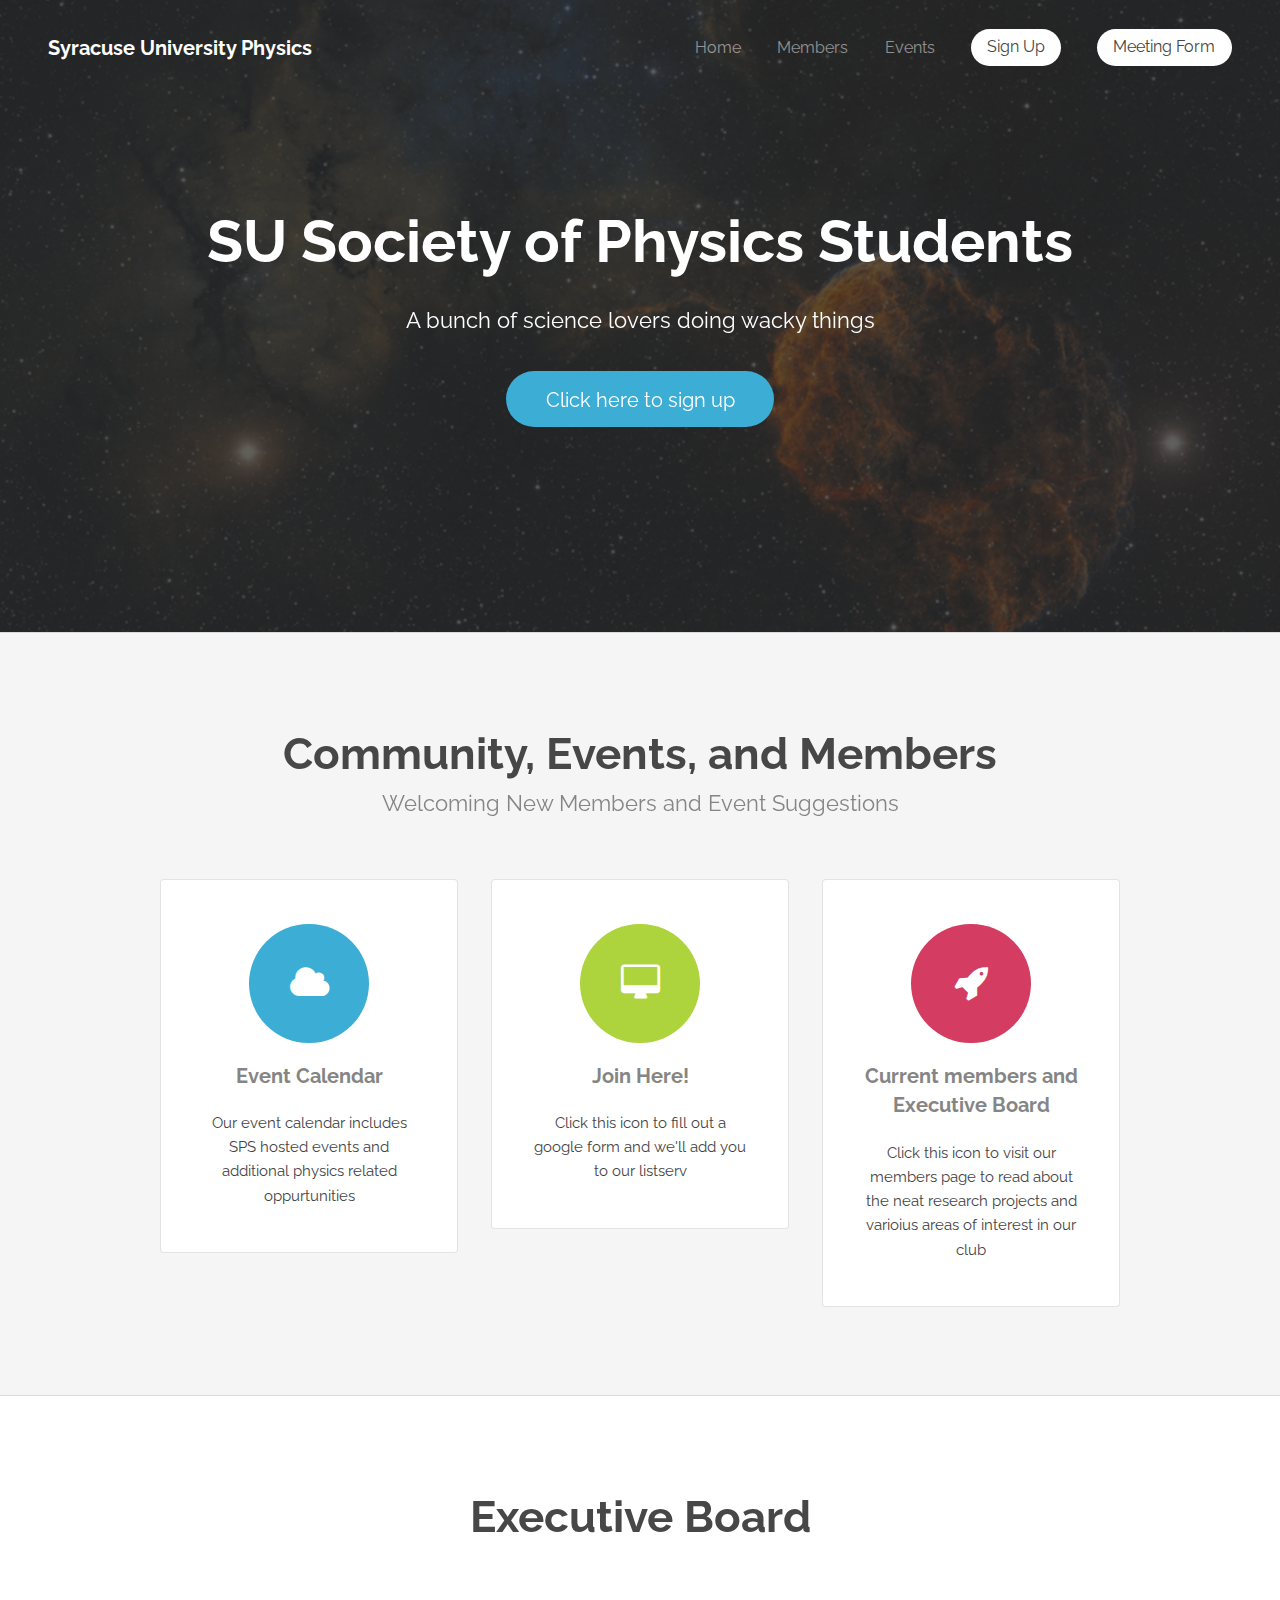
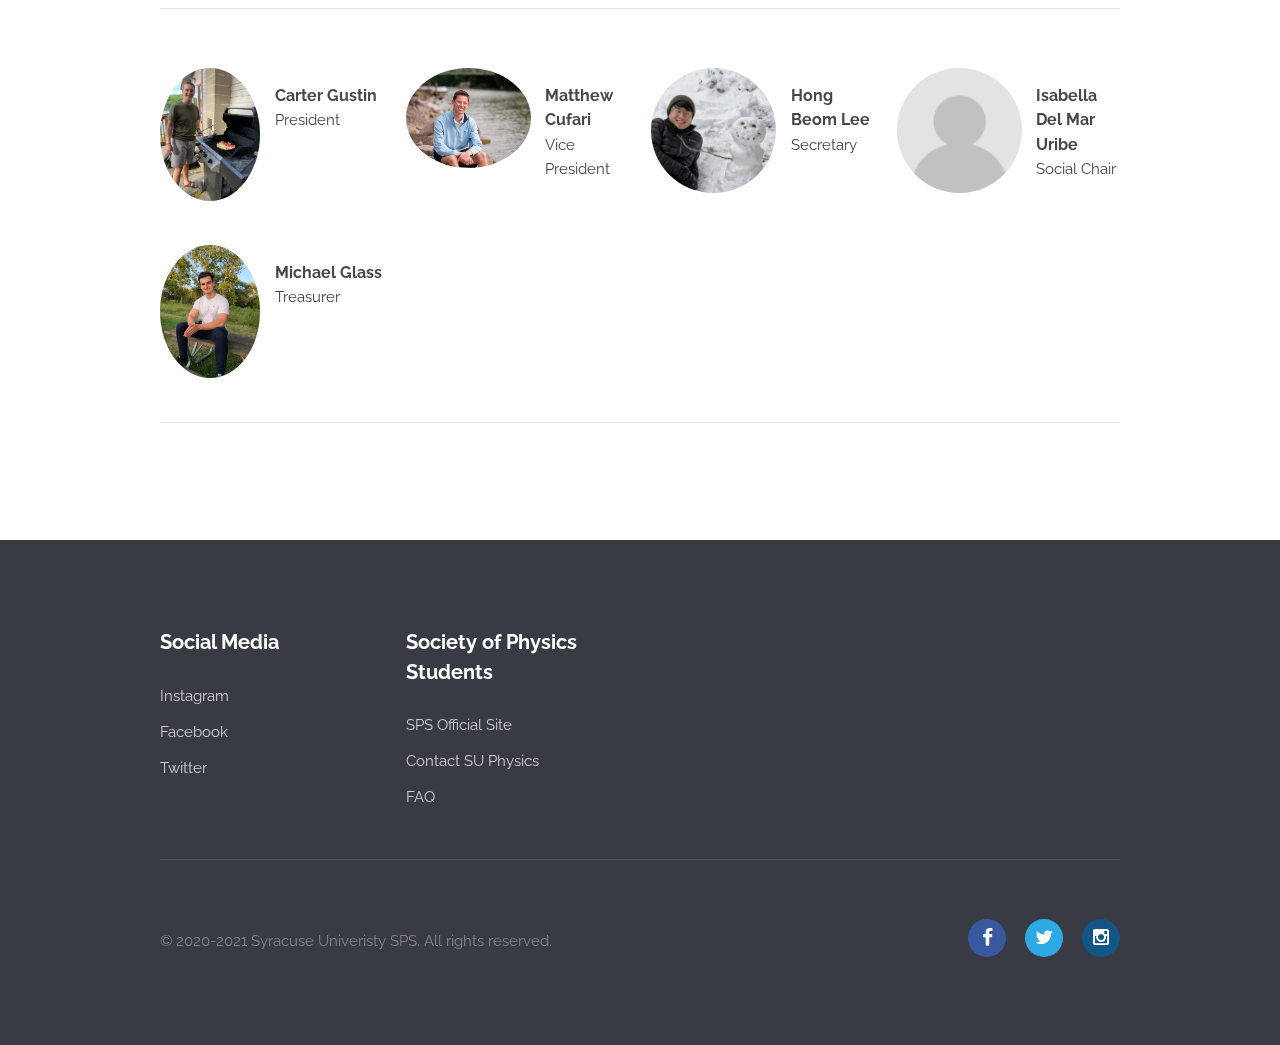
<file: index.html>
<!DOCTYPE html>
<!--
	Transit by TEMPLATED
	templated.co @templatedco
	Released for free under the Creative Commons Attribution 3.0 license (templated.co/license)

	If you've found this message congrats. Have a cookie on me
		-Matt
-->
<html lang="en">
	<head>
		<meta charset="UTF-8">
		<title>Syracuse University SPS</title>
		<meta http-equiv="content-type" content="text/html; charset=utf-8" />
		<meta name="description" content="" />
		<meta name="keywords" content="" />
		<!--[if lte IE 8]><script src="js/html5shiv.js"></script><![endif]-->
		<script src="js/jquery.min.js"></script>
		<script src="js/skel.min.js"></script>
		<script src="js/skel-layers.min.js"></script>
		<script src="js/init.js"></script>
		<noscript>
			<link rel="stylesheet" href="css/skel.css" />
			<link rel="stylesheet" href="css/style.css" />
			<link rel="stylesheet" href="css/style-xlarge.css" />
		</noscript>
	</head>
	<body class="landing">

		<!-- Header -->
			<header id="header">
				<h1><a href="index.html">Syracuse University Physics</a></h1>
				<nav id="nav">
					<ul>
						<li><a href="index.html">Home</a></li>
						<li><a href="members.html">Members</a></li>
						<li><a href="#">Events</a></li>
						<li><a href="https://docs.google.com/forms/d/e/1FAIpQLSemJFwVl_skH7Ke6FRWMSQGkjNwK12eWyjVBD5VArrW0AoFvA/viewform?embedded=true" class="button special">Sign Up</a></li>
						<li><a href="https://forms.gle/1QR1zS7nijMJzYZe9" class="button special">Meeting Form</a> </li>
					</ul>
				</nav>
			</header>

		<!-- Banner -->
			<section id="banner">
				<h2>SU Society of Physics Students</h2>
				<p>A bunch of science lovers doing wacky things</p>
				<ul class="actions">
					<li>
						<a href="https://docs.google.com/forms/d/e/1FAIpQLSemJFwVl_skH7Ke6FRWMSQGkjNwK12eWyjVBD5VArrW0AoFvA/viewform?embedded=true" class="button big">Click here to sign up</a>
					</li>
				</ul>
			</section>

		<!-- One -->
			<section id="one" class="wrapper style1 special">
				<div class="container">
					<header class="major">
						<h2>Community, Events, and Members</h2>
						<p>Welcoming New Members and Event Suggestions</p>
					</header>
					<div class="row 150%">
						<div class="4u 12u$(medium)">
							<section class="box">
								<a href="https://calendar.google.com/calendar/u/2?cid=c3lydW5pdnNwc0BnbWFpbC5jb20" class="icon big rounded color1 fa-cloud"></a>
								<h3>Event Calendar</h3>
								<p>Our event calendar includes SPS hosted events and additional physics related oppurtunities</p>
							</section>
						</div>
						<div class="4u 12u$(medium)">
							<section class="box">
								<a href="https://docs.google.com/forms/d/e/1FAIpQLSemJFwVl_skH7Ke6FRWMSQGkjNwK12eWyjVBD5VArrW0AoFvA/viewform?embedded=true" class="icon big rounded color9 fa-desktop"></a>
								<h3>Join Here!</h3>
								<p>Click this icon to fill out a google form and we'll add you to our listserv</p>
							</section>
						</div>
						<div class="4u$ 12u$(medium)">
							<section class="box">
								<i class="icon big rounded color6 fa-rocket"></i>
								<h3>Current members and Executive Board</h3>
								<p>Click this icon to visit our members page to read about the neat research projects and varioius areas of interest in our club</p>
							</section>
						</div>
					</div>
				</div>
			</section>

		<!-- Two -->
			<section id="two" class="wrapper style2 special">
				<div class="container">
					<header class="major">
						<h2>Executive Board</h2>
					</header>
					<section class="profiles">
						<div class="row">
							<section class="3u 6u(medium) 12u$(xsmall) profile">
								<img src="images/President.jpg" alt="" width="100" height="133"/>
								<h4>Carter Gustin</h4>
								<p>President</p>
							</section>
							<section class="3u 6u$(medium) 12u$(xsmall) profile">
								<img src="images/VicePres.jpg" alt="" width="125" height="100" />
								<h4>Matthew Cufari</h4>
								<p>Vice President</p>
							</section>
							<section class="3u 6u(medium) 12u$(xsmall) profile">
								<img src="images/Secretary.jpg" alt="" width="125" height="125"/>
								<h4>Hong Beom Lee</h4>
								<p>Secretary</p>
							</section>
							<section class="3u$ 6u$(medium) 12u$(xsmall) profile">
								<img src="images/profile_placeholder.gif" alt="" width="125" height="125"/>
								<h4>Isabella Del Mar Uribe</h4>
								<p>Social Chair</p>
							</section>
							<section class="3u$ 6u$(medium) 12u$(xsmall) profile">
								<img src="images/Treasurer.jpg" alt="" width="100" height="133"/>
								<h4>Michael Glass</h4>
								<p>Treasurer</p>
							</section>
						</div>
					</section>
					
				</div>
			</section>



		<!-- Footer -->
			<footer id="footer">
				<div class="container">
					<section class="links">
						<div class="row">
							<section class="3u 6u(medium) 12u$(small)">
								<h3>Social Media</h3>
								<ul class="unstyled">
									<li><a href="#">Instagram</a></li>
									<li><a href="#">Facebook</a></li>
									<li><a href="#">Twitter</a></li>

								</ul>
							</section>
							<section class="3u 6u$(medium) 12u$(small)">
								<h3>Society of Physics Students</h3>
								<ul class="unstyled">
									<li><a href="#">SPS Official Site</a></li>
									<li><a href="#">Contact SU Physics</a></li>
									<li><a href="#">FAQ</a></li>

								</ul>
							</section>
							
						</div>
					</section>
					<div class="row">
						<div class="8u 12u$(medium)">
							<ul class="copyright">
								<li>&copy; 2020-2021 Syracuse Univeristy SPS. All rights reserved.</li>
							</ul>
						</div>
						<div class="4u$ 12u$(medium)">
							<ul class="icons">
								<li>
									<a class="icon rounded fa-facebook" href="#"><span class="label">Facebook</span></a>
								</li>
								<li>
									<a class="icon rounded fa-twitter" href="https://twitter.com/SPSSyracuse"><span class="label">Twitter</span></a>
								</li>

								<li>
									<a class="icon rounded fa-instagram" href="https://www.instagram.com/sps.syracuse"><span class="label">Instagram</span></a>
								</li>
							</ul>
						</div>
					</div>
				</div>
			</footer>

	</body>
</html>
</file>
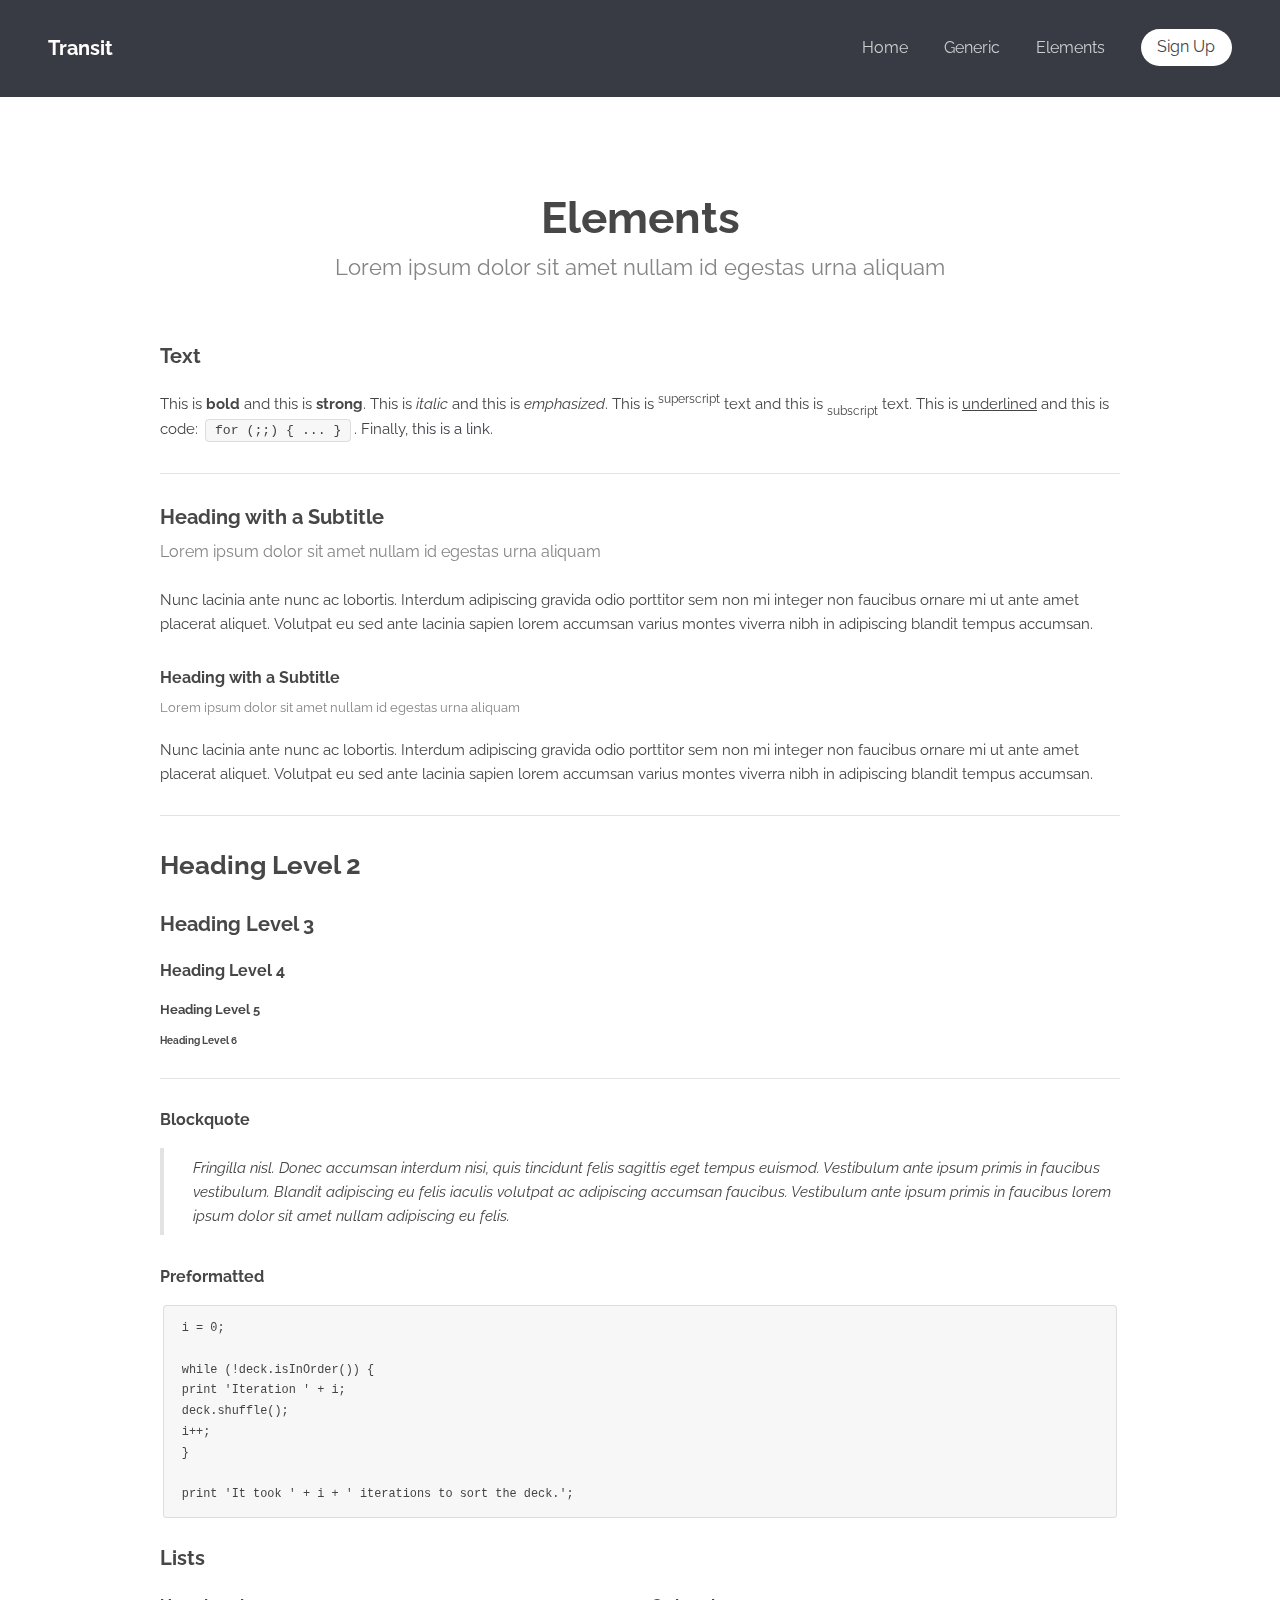
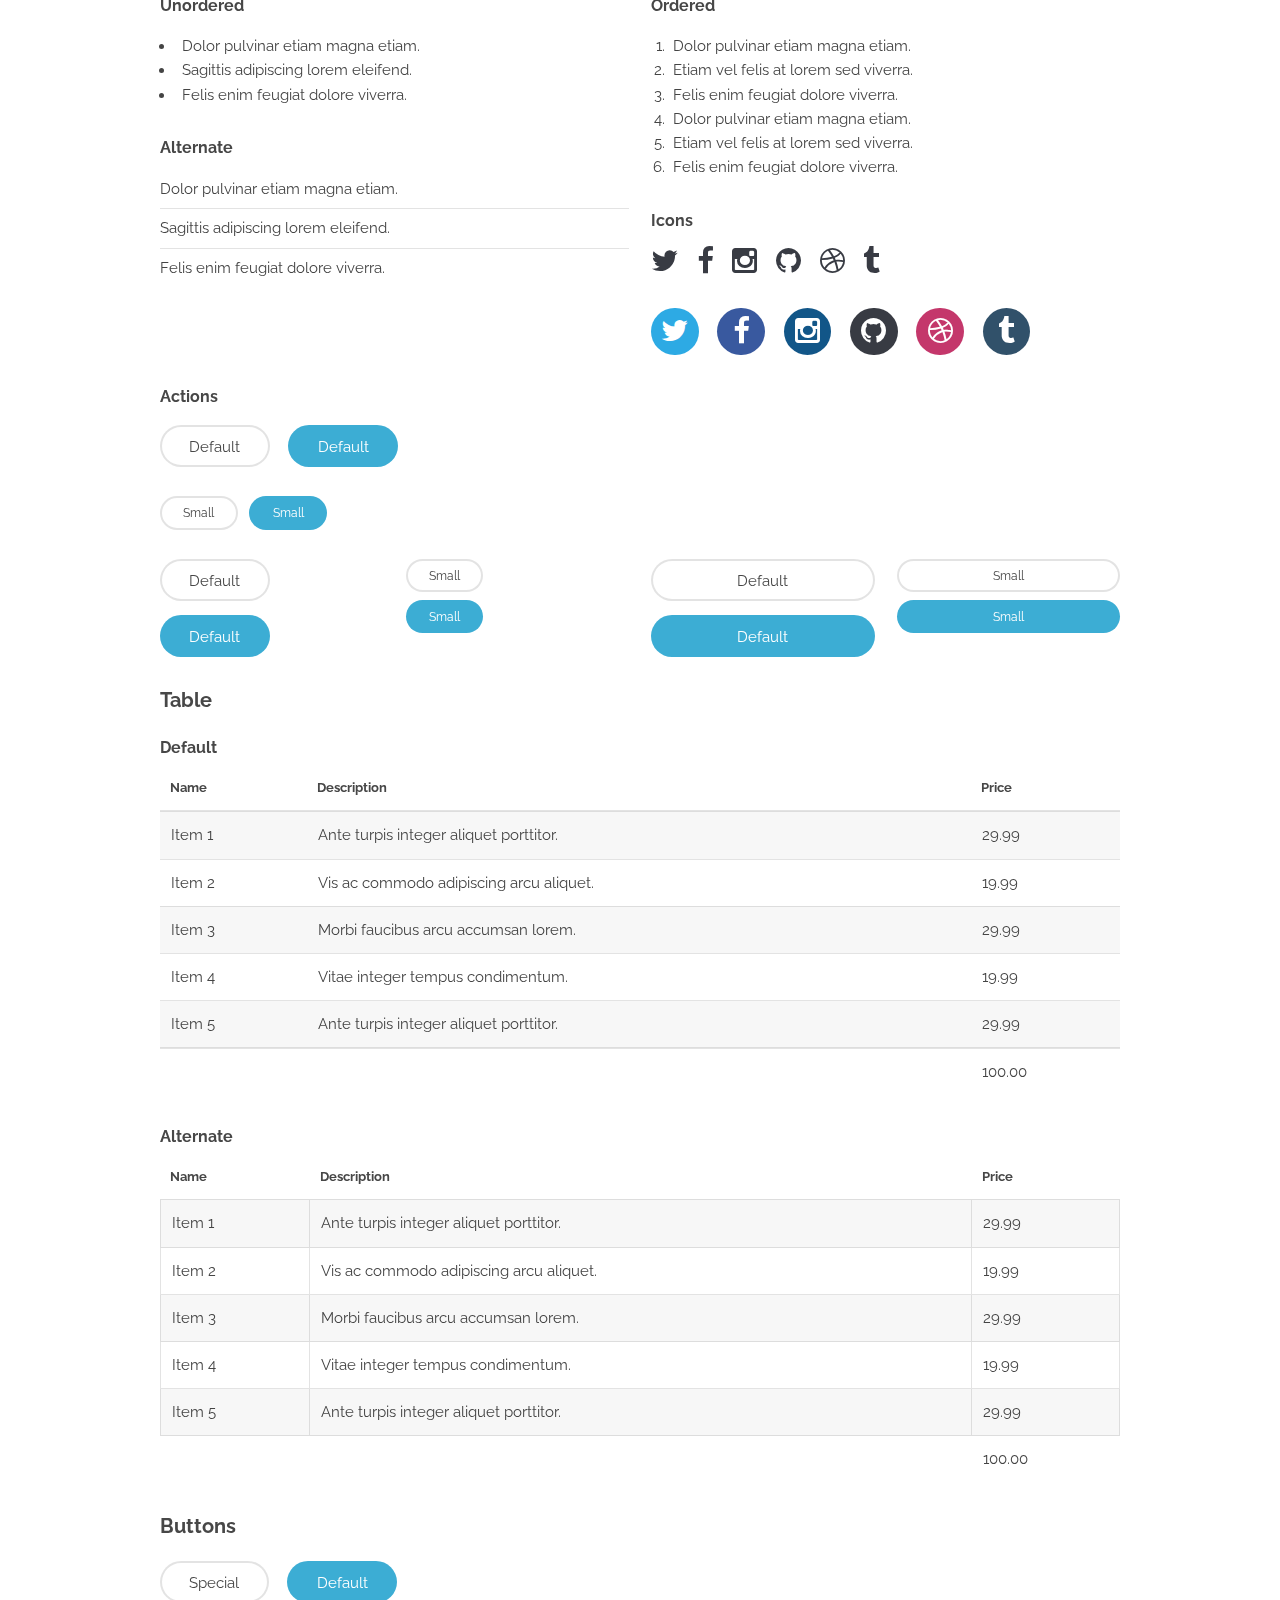
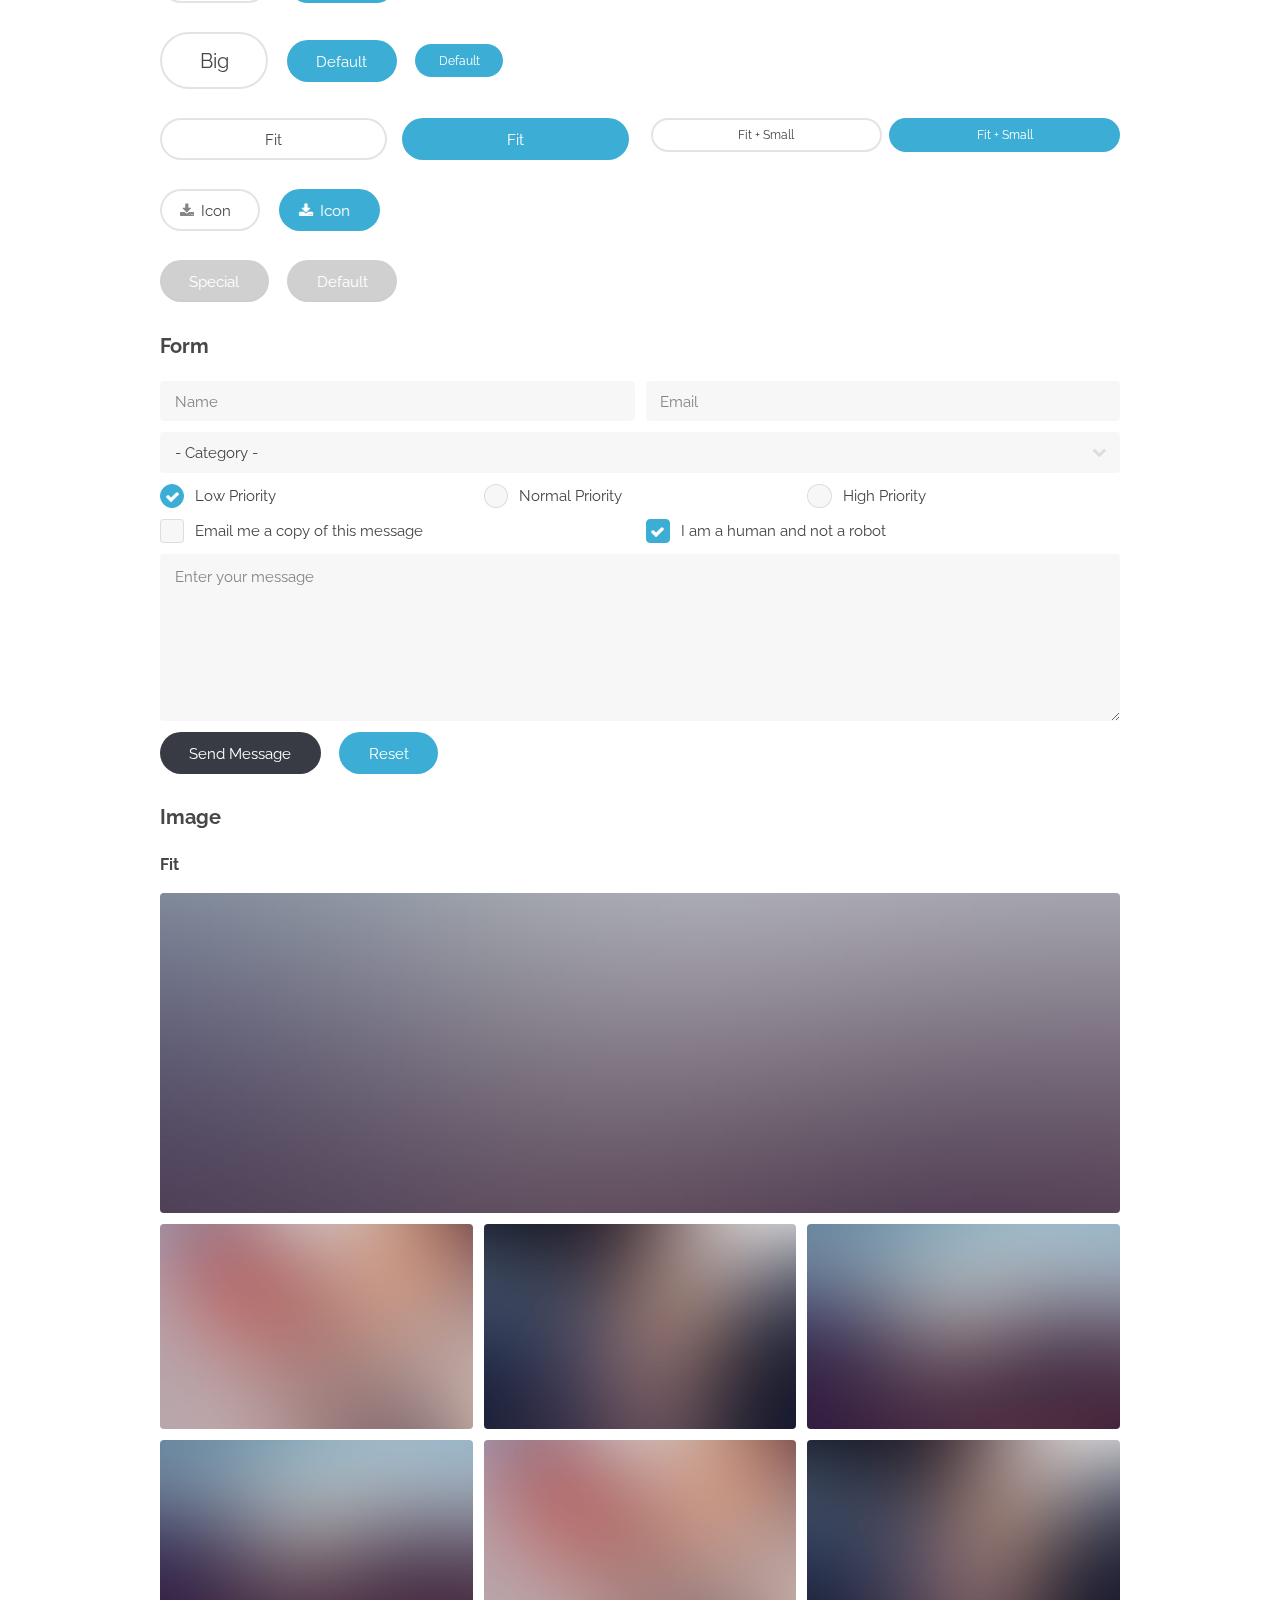
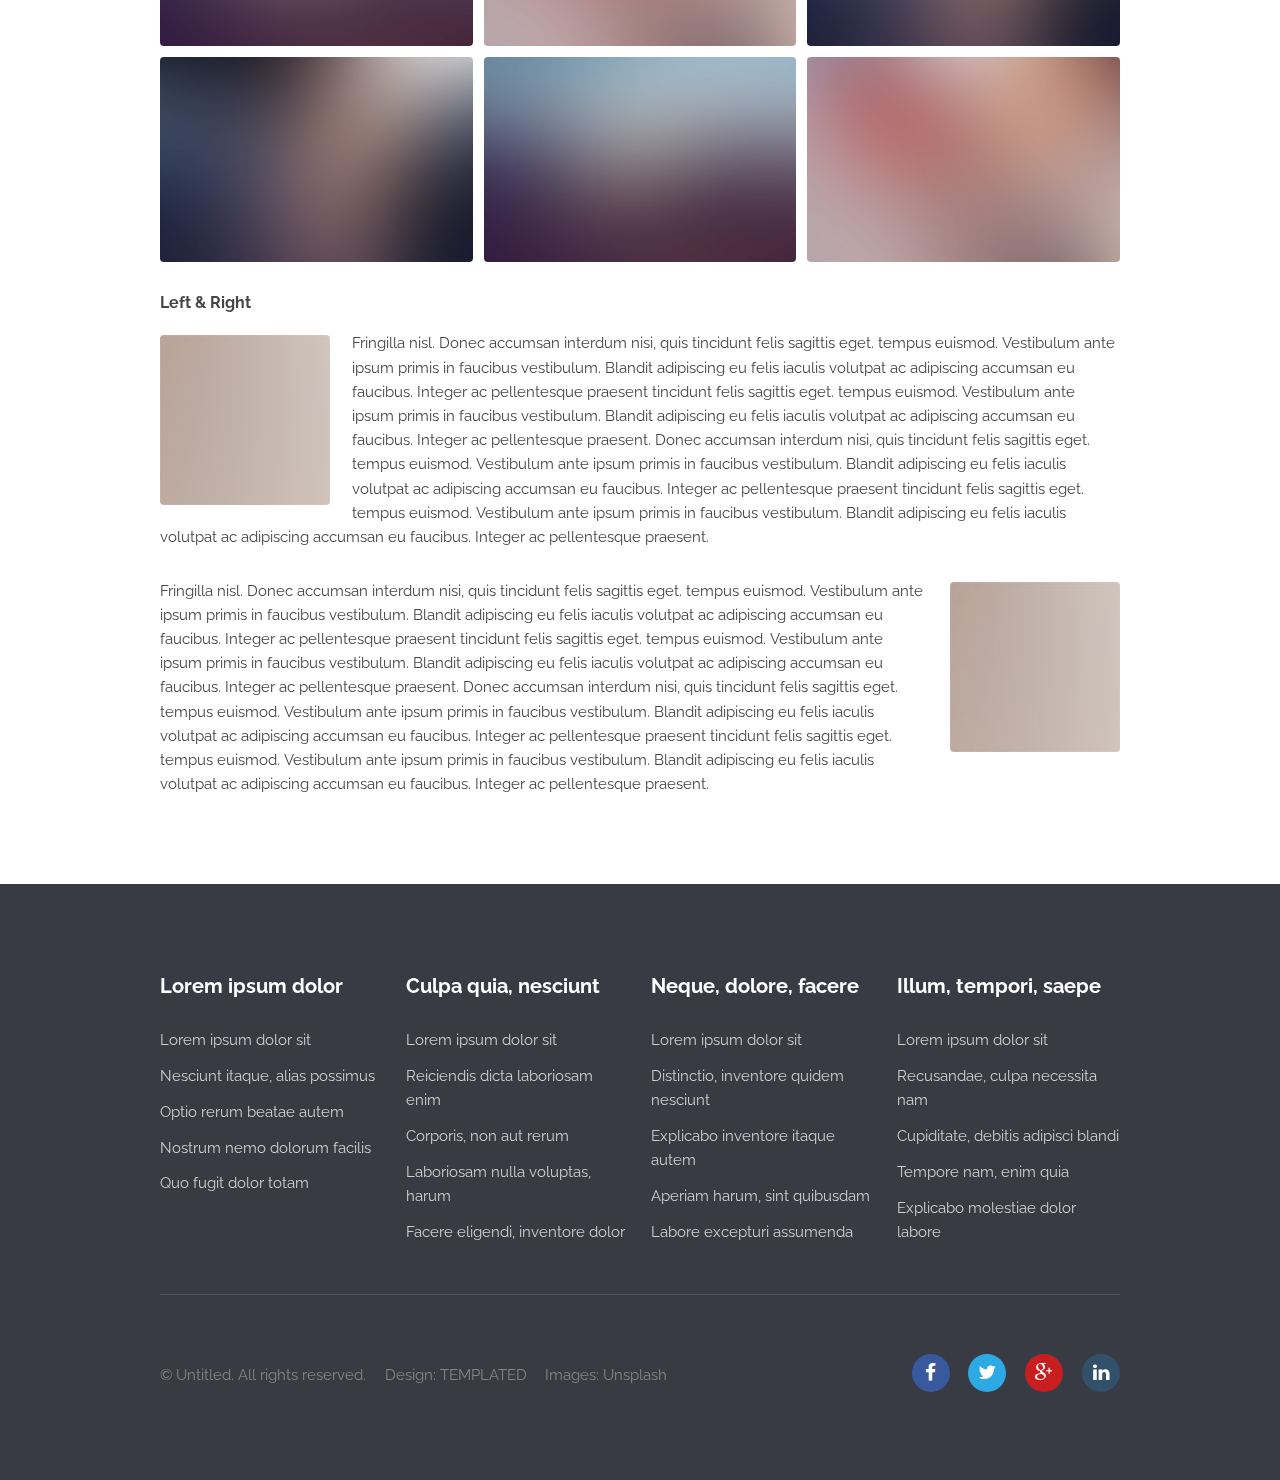
<file: elements.html>
<!DOCTYPE html>
<!--
	Transit by TEMPLATED
	templated.co @templatedco
	Released for free under the Creative Commons Attribution 3.0 license (templated.co/license)
-->
<html lang="en">
	<head>
		<meta charset="UTF-8">
		<title>Elements - Transit by TEMPLATED</title>
		<meta http-equiv="content-type" content="text/html; charset=utf-8" />
		<meta name="description" content="" />
		<meta name="keywords" content="" />
		<!--[if lte IE 8]><script src="js/html5shiv.js"></script><![endif]-->
		<script src="js/jquery.min.js"></script>
		<script src="js/skel.min.js"></script>
		<script src="js/skel-layers.min.js"></script>
		<script src="js/init.js"></script>
		<noscript>
			<link rel="stylesheet" href="css/skel.css" />
			<link rel="stylesheet" href="css/style.css" />
			<link rel="stylesheet" href="css/style-xlarge.css" />
		</noscript>
	</head>
	<body>

		<!-- Header -->
			<header id="header">
				<h1><a href="index.html">Transit</a></h1>
				<nav id="nav">
					<ul>
						<li><a href="index.html">Home</a></li>
						<li><a href="generic.html">Generic</a></li>
						<li><a href="elements.html">Elements</a></li>
						<li><a href="#" class="button special">Sign Up</a></li>
					</ul>
				</nav>
			</header>

		<!-- Main -->
			<section id="main" class="wrapper">
				<div class="container">

					<header class="major">
						<h2>Elements</h2>
						<p>Lorem ipsum dolor sit amet nullam id egestas urna aliquam</p>
					</header>

					<!-- Text -->
						<section>
							<h3>Text</h3>
							<p>This is <b>bold</b> and this is <strong>strong</strong>. This is <i>italic</i> and this is <em>emphasized</em>.
							This is <sup>superscript</sup> text and this is <sub>subscript</sub> text.
							This is <u>underlined</u> and this is code: <code>for (;;) { ... }</code>. Finally, <a href="#">this is a link</a>.</p>

							<hr />

							<header>
								<h3>Heading with a Subtitle</h3>
								<p>Lorem ipsum dolor sit amet nullam id egestas urna aliquam</p>
							</header>
							<p>Nunc lacinia ante nunc ac lobortis. Interdum adipiscing gravida odio porttitor sem non mi integer non faucibus ornare mi ut ante amet placerat aliquet. Volutpat eu sed ante lacinia sapien lorem accumsan varius montes viverra nibh in adipiscing blandit tempus accumsan.</p>
							<header>
								<h4>Heading with a Subtitle</h4>
								<p>Lorem ipsum dolor sit amet nullam id egestas urna aliquam</p>
							</header>
							<p>Nunc lacinia ante nunc ac lobortis. Interdum adipiscing gravida odio porttitor sem non mi integer non faucibus ornare mi ut ante amet placerat aliquet. Volutpat eu sed ante lacinia sapien lorem accumsan varius montes viverra nibh in adipiscing blandit tempus accumsan.</p>

							<hr />

							<h2>Heading Level 2</h2>
							<h3>Heading Level 3</h3>
							<h4>Heading Level 4</h4>
							<h5>Heading Level 5</h5>
							<h6>Heading Level 6</h6>

							<hr />

							<h4>Blockquote</h4>
							<blockquote>Fringilla nisl. Donec accumsan interdum nisi, quis tincidunt felis sagittis eget tempus euismod. Vestibulum ante ipsum primis in faucibus vestibulum. Blandit adipiscing eu felis iaculis volutpat ac adipiscing accumsan faucibus. Vestibulum ante ipsum primis in faucibus lorem ipsum dolor sit amet nullam adipiscing eu felis.</blockquote>

							<h4>Preformatted</h4>
							<pre><code>i = 0;

while (!deck.isInOrder()) {
print 'Iteration ' + i;
deck.shuffle();
i++;
}

print 'It took ' + i + ' iterations to sort the deck.';</code></pre>
						</section>

					<!-- Lists -->
						<section>
							<h3>Lists</h3>
							<div class="row">
								<div class="6u 12u(3)">

									<h4>Unordered</h4>
									<ul>
										<li>Dolor pulvinar etiam magna etiam.</li>
										<li>Sagittis adipiscing lorem eleifend.</li>
										<li>Felis enim feugiat dolore viverra.</li>
									</ul>

									<h4>Alternate</h4>
									<ul class="alt">
										<li>Dolor pulvinar etiam magna etiam.</li>
										<li>Sagittis adipiscing lorem eleifend.</li>
										<li>Felis enim feugiat dolore viverra.</li>
									</ul>

								</div>
								<div class="6u 12u(3)">

									<h4>Ordered</h4>
									<ol>
										<li>Dolor pulvinar etiam magna etiam.</li>
										<li>Etiam vel felis at lorem sed viverra.</li>
										<li>Felis enim feugiat dolore viverra.</li>
										<li>Dolor pulvinar etiam magna etiam.</li>
										<li>Etiam vel felis at lorem sed viverra.</li>
										<li>Felis enim feugiat dolore viverra.</li>
									</ol>

									<h4>Icons</h4>
									<ul class="icons">
										<li><a href="#" class="icon fa-twitter"><span class="label">Twitter</span></a></li>
										<li><a href="#" class="icon fa-facebook"><span class="label">Facebook</span></a></li>
										<li><a href="#" class="icon fa-instagram"><span class="label">Instagram</span></a></li>
										<li><a href="#" class="icon fa-github"><span class="label">Github</span></a></li>
										<li><a href="#" class="icon fa-dribbble"><span class="label">Dribbble</span></a></li>
										<li><a href="#" class="icon fa-tumblr"><span class="label">Tumblr</span></a></li>
									</ul>
									<ul class="icons">
										<li><a href="#" class="icon rounded fa-twitter"><span class="label">Twitter</span></a></li>
										<li><a href="#" class="icon rounded fa-facebook"><span class="label">Facebook</span></a></li>
										<li><a href="#" class="icon rounded fa-instagram"><span class="label">Instagram</span></a></li>
										<li><a href="#" class="icon rounded fa-github"><span class="label">Github</span></a></li>
										<li><a href="#" class="icon rounded fa-dribbble"><span class="label">Dribbble</span></a></li>
										<li><a href="#" class="icon rounded fa-tumblr"><span class="label">Tumblr</span></a></li>
									</ul>

								</div>
							</div>

							<h4>Actions</h4>
							<ul class="actions">
								<li><a href="#" class="button alt">Default</a></li>
								<li><a href="#" class="button">Default</a></li>
							</ul>
							<ul class="actions small">
								<li><a href="#" class="button alt small">Small</a></li>
								<li><a href="#" class="button small">Small</a></li>
							</ul>
							<div class="row">
								<div class="3u 6u(2) 12u$(3)">
									<ul class="actions vertical">
										<li><a href="#" class="button alt">Default</a></li>
										<li><a href="#" class="button">Default</a></li>
									</ul>
								</div>
								<div class="3u 6u$(2) 12u$(3)">
									<ul class="actions vertical small">
										<li><a href="#" class="button alt small">Small</a></li>
										<li><a href="#" class="button small">Small</a></li>
									</ul>
								</div>
								<div class="3u 6u(2) 12u$(3)">
									<ul class="actions vertical">
										<li><a href="#" class="button alt fit">Default</a></li>
										<li><a href="#" class="button fit">Default</a></li>
									</ul>
								</div>
								<div class="3u 6u$(2) 12u$(3)">
									<ul class="actions vertical small">
										<li><a href="#" class="button alt small fit">Small</a></li>
										<li><a href="#" class="button small fit">Small</a></li>
									</ul>
								</div>
							</div>
						</section>

					<!-- Table -->
						<section>
							<h3>Table</h3>
							<h4>Default</h4>
							<div class="table-wrapper">
								<table>
									<thead>
										<tr>
											<th>Name</th>
											<th>Description</th>
											<th>Price</th>
										</tr>
									</thead>
									<tbody>
										<tr>
											<td>Item 1</td>
											<td>Ante turpis integer aliquet porttitor.</td>
											<td>29.99</td>
										</tr>
										<tr>
											<td>Item 2</td>
											<td>Vis ac commodo adipiscing arcu aliquet.</td>
											<td>19.99</td>
										</tr>
										<tr>
											<td>Item 3</td>
											<td> Morbi faucibus arcu accumsan lorem.</td>
											<td>29.99</td>
										</tr>
										<tr>
											<td>Item 4</td>
											<td>Vitae integer tempus condimentum.</td>
											<td>19.99</td>
										</tr>
										<tr>
											<td>Item 5</td>
											<td>Ante turpis integer aliquet porttitor.</td>
											<td>29.99</td>
										</tr>
									</tbody>
									<tfoot>
										<tr>
											<td colspan="2"></td>
											<td>100.00</td>
										</tr>
									</tfoot>
								</table>
							</div>
							<h4>Alternate</h4>
							<div class="table-wrapper">
								<table class="alt">
									<thead>
										<tr>
											<th>Name</th>
											<th>Description</th>
											<th>Price</th>
										</tr>
									</thead>
									<tbody>
										<tr>
											<td>Item 1</td>
											<td>Ante turpis integer aliquet porttitor.</td>
											<td>29.99</td>
										</tr>
										<tr>
											<td>Item 2</td>
											<td>Vis ac commodo adipiscing arcu aliquet.</td>
											<td>19.99</td>
										</tr>
										<tr>
											<td>Item 3</td>
											<td> Morbi faucibus arcu accumsan lorem.</td>
											<td>29.99</td>
										</tr>
										<tr>
											<td>Item 4</td>
											<td>Vitae integer tempus condimentum.</td>
											<td>19.99</td>
										</tr>
										<tr>
											<td>Item 5</td>
											<td>Ante turpis integer aliquet porttitor.</td>
											<td>29.99</td>
										</tr>
									</tbody>
									<tfoot>
										<tr>
											<td colspan="2"></td>
											<td>100.00</td>
										</tr>
									</tfoot>
								</table>
							</div>
						</section>

					<!-- Buttons -->
						<section>
							<h3>Buttons</h3>
							<ul class="actions">
								<li><a href="#" class="button alt">Special</a></li>
								<li><a href="#" class="button">Default</a></li>
							</ul>
							<ul class="actions">
								<li><a href="#" class="button alt big">Big</a></li>
								<li><a href="#" class="button">Default</a></li>
								<li><a href="#" class="button small">Default</a></li>
							</ul>
							<div class="row">
								<div class="6u 12u$(3)">
									<ul class="actions fit">
										<li><a href="#" class="button alt fit">Fit</a></li>
										<li><a href="#" class="button fit">Fit</a></li>
									</ul>
								</div>
								<div class="6u$ 12u$(3)">
									<ul class="actions fit small">
										<li><a href="#" class="button alt fit small">Fit + Small</a></li>
										<li><a href="#" class="button fit small">Fit + Small</a></li>
									</ul>
								</div>
							</div>
							<ul class="actions">
								<li><a href="#" class="button alt icon fa-download">Icon</a></li>
								<li><a href="#" class="button icon fa-download">Icon</a></li>
							</ul>
							<ul class="actions">
								<li><span class="button alt disabled">Special</span></li>
								<li><span class="button disabled">Default</span></li>
							</ul>
						</section>

					<!-- Form -->
						<section>
							<h3>Form</h3>
							<form method="post" action="#">
								<div class="row uniform 50%">
									<div class="6u 12u$(4)">
										<input type="text" name="name" id="name" value="" placeholder="Name" />
									</div>
									<div class="6u$ 12u$(4)">
										<input type="email" name="email" id="email" value="" placeholder="Email" />
									</div>
									<div class="12u$">
										<div class="select-wrapper">
											<select name="category" id="category">
												<option value="">- Category -</option>
												<option value="1">Manufacturing</option>
												<option value="1">Shipping</option>
												<option value="1">Administration</option>
												<option value="1">Human Resources</option>
											</select>
										</div>
									</div>
									<div class="4u 12u$(3)">
										<input type="radio" id="priority-low" name="priority" checked>
										<label for="priority-low">Low Priority</label>
									</div>
									<div class="4u 12u$(3)">
										<input type="radio" id="priority-normal" name="priority">
										<label for="priority-normal">Normal Priority</label>
									</div>
									<div class="4u$ 12u$(3)">
										<input type="radio" id="priority-high" name="priority">
										<label for="priority-high">High Priority</label>
									</div>
									<div class="6u 12u$(3)">
										<input type="checkbox" id="copy" name="copy">
										<label for="copy">Email me a copy of this message</label>
									</div>
									<div class="6u$ 12u$(3)">
										<input type="checkbox" id="human" name="human" checked>
										<label for="human">I am a human and not a robot</label>
									</div>
									<div class="12u$">
										<textarea name="message" id="message" placeholder="Enter your message" rows="6"></textarea>
									</div>
									<div class="12u$">
										<ul class="actions">
											<li><input type="submit" value="Send Message" class="special" /></li>
											<li><input type="reset" value="Reset" /></li>
										</ul>
									</div>
								</div>
							</form>
						</section>

					<!-- Image -->
						<section>
							<h3>Image</h3>
							<h4>Fit</h4>
							<div class="box alt">
								<div class="row 50% uniform">
									<div class="12u$"><span class="image fit"><img src="images/pic07.jpg" alt="" /></span></div>
									<div class="4u"><span class="image fit"><img src="images/pic02.jpg" alt="" /></span></div>
									<div class="4u"><span class="image fit"><img src="images/pic03.jpg" alt="" /></span></div>
									<div class="4u$"><span class="image fit"><img src="images/pic04.jpg" alt="" /></span></div>
									<div class="4u"><span class="image fit"><img src="images/pic04.jpg" alt="" /></span></div>
									<div class="4u"><span class="image fit"><img src="images/pic02.jpg" alt="" /></span></div>
									<div class="4u$"><span class="image fit"><img src="images/pic03.jpg" alt="" /></span></div>
									<div class="4u"><span class="image fit"><img src="images/pic03.jpg" alt="" /></span></div>
									<div class="4u"><span class="image fit"><img src="images/pic04.jpg" alt="" /></span></div>
									<div class="4u$"><span class="image fit"><img src="images/pic02.jpg" alt="" /></span></div>
								</div>
							</div>

							<h4>Left &amp; Right</h4>
							<p><span class="image left"><img src="images/pic08.jpg" alt="" /></span>Fringilla nisl. Donec accumsan interdum nisi, quis tincidunt felis sagittis eget. tempus euismod. Vestibulum ante ipsum primis in faucibus vestibulum. Blandit adipiscing eu felis iaculis volutpat ac adipiscing accumsan eu faucibus. Integer ac pellentesque praesent tincidunt felis sagittis eget. tempus euismod. Vestibulum ante ipsum primis in faucibus vestibulum. Blandit adipiscing eu felis iaculis volutpat ac adipiscing accumsan eu faucibus. Integer ac pellentesque praesent. Donec accumsan interdum nisi, quis tincidunt felis sagittis eget. tempus euismod. Vestibulum ante ipsum primis in faucibus vestibulum. Blandit adipiscing eu felis iaculis volutpat ac adipiscing accumsan eu faucibus. Integer ac pellentesque praesent tincidunt felis sagittis eget. tempus euismod. Vestibulum ante ipsum primis in faucibus vestibulum. Blandit adipiscing eu felis iaculis volutpat ac adipiscing accumsan eu faucibus. Integer ac pellentesque praesent.</p>
							<p><span class="image right"><img src="images/pic08.jpg" alt="" /></span>Fringilla nisl. Donec accumsan interdum nisi, quis tincidunt felis sagittis eget. tempus euismod. Vestibulum ante ipsum primis in faucibus vestibulum. Blandit adipiscing eu felis iaculis volutpat ac adipiscing accumsan eu faucibus. Integer ac pellentesque praesent tincidunt felis sagittis eget. tempus euismod. Vestibulum ante ipsum primis in faucibus vestibulum. Blandit adipiscing eu felis iaculis volutpat ac adipiscing accumsan eu faucibus. Integer ac pellentesque praesent. Donec accumsan interdum nisi, quis tincidunt felis sagittis eget. tempus euismod. Vestibulum ante ipsum primis in faucibus vestibulum. Blandit adipiscing eu felis iaculis volutpat ac adipiscing accumsan eu faucibus. Integer ac pellentesque praesent tincidunt felis sagittis eget. tempus euismod. Vestibulum ante ipsum primis in faucibus vestibulum. Blandit adipiscing eu felis iaculis volutpat ac adipiscing accumsan eu faucibus. Integer ac pellentesque praesent.</p>
						</section>

				</div>
			</section>

		<!-- Footer -->
			<footer id="footer">
				<div class="container">
					<section class="links">
						<div class="row">
							<section class="3u 6u(medium) 12u$(small)">
								<h3>Lorem ipsum dolor</h3>
								<ul class="unstyled">
									<li><a href="#">Lorem ipsum dolor sit</a></li>
									<li><a href="#">Nesciunt itaque, alias possimus</a></li>
									<li><a href="#">Optio rerum beatae autem</a></li>
									<li><a href="#">Nostrum nemo dolorum facilis</a></li>
									<li><a href="#">Quo fugit dolor totam</a></li>
								</ul>
							</section>
							<section class="3u 6u$(medium) 12u$(small)">
								<h3>Culpa quia, nesciunt</h3>
								<ul class="unstyled">
									<li><a href="#">Lorem ipsum dolor sit</a></li>
									<li><a href="#">Reiciendis dicta laboriosam enim</a></li>
									<li><a href="#">Corporis, non aut rerum</a></li>
									<li><a href="#">Laboriosam nulla voluptas, harum</a></li>
									<li><a href="#">Facere eligendi, inventore dolor</a></li>
								</ul>
							</section>
							<section class="3u 6u(medium) 12u$(small)">
								<h3>Neque, dolore, facere</h3>
								<ul class="unstyled">
									<li><a href="#">Lorem ipsum dolor sit</a></li>
									<li><a href="#">Distinctio, inventore quidem nesciunt</a></li>
									<li><a href="#">Explicabo inventore itaque autem</a></li>
									<li><a href="#">Aperiam harum, sint quibusdam</a></li>
									<li><a href="#">Labore excepturi assumenda</a></li>
								</ul>
							</section>
							<section class="3u$ 6u$(medium) 12u$(small)">
								<h3>Illum, tempori, saepe</h3>
								<ul class="unstyled">
									<li><a href="#">Lorem ipsum dolor sit</a></li>
									<li><a href="#">Recusandae, culpa necessita nam</a></li>
									<li><a href="#">Cupiditate, debitis adipisci blandi</a></li>
									<li><a href="#">Tempore nam, enim quia</a></li>
									<li><a href="#">Explicabo molestiae dolor labore</a></li>
								</ul>
							</section>
						</div>
					</section>
					<div class="row">
						<div class="8u 12u$(medium)">
							<ul class="copyright">
								<li>&copy; Untitled. All rights reserved.</li>
								<li>Design: <a href="http://templated.co">TEMPLATED</a></li>
								<li>Images: <a href="http://unsplash.com">Unsplash</a></li>
							</ul>
						</div>
						<div class="4u$ 12u$(medium)">
							<ul class="icons">
								<li>
									<a class="icon rounded fa-facebook"><span class="label">Facebook</span></a>
								</li>
								<li>
									<a class="icon rounded fa-twitter"><span class="label">Twitter</span></a>
								</li>
								<li>
									<a class="icon rounded fa-google-plus"><span class="label">Google+</span></a>
								</li>
								<li>
									<a class="icon rounded fa-linkedin"><span class="label">LinkedIn</span></a>
								</li>
							</ul>
						</div>
					</div>
				</div>
			</footer>

	</body>
</html>
</file>
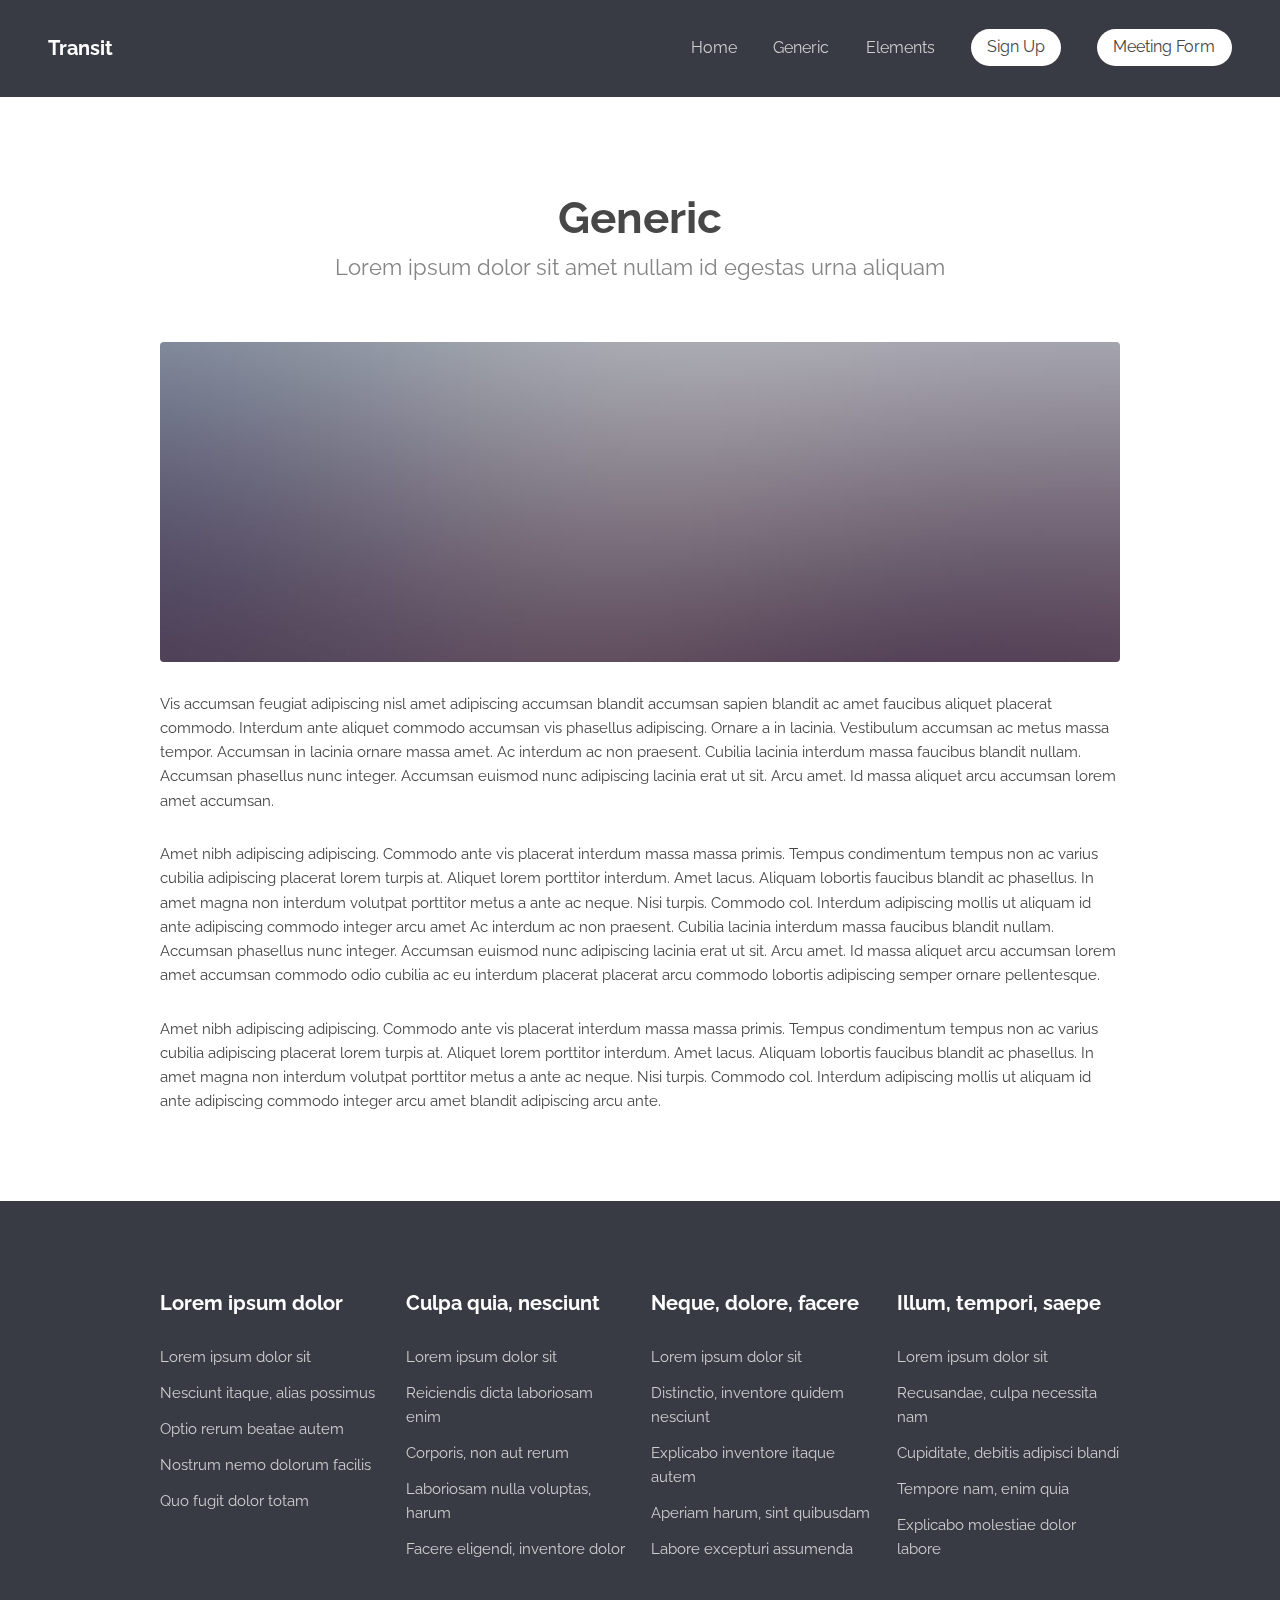
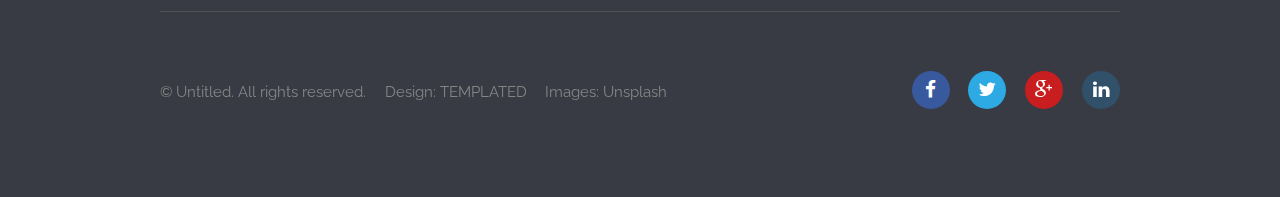
<file: generic.html>
<!DOCTYPE html>
<!--
	Transit by TEMPLATED
	templated.co @templatedco
	Released for free under the Creative Commons Attribution 3.0 license (templated.co/license)
-->
<html lang="en">
	<head>
		<meta charset="UTF-8">
		<title>Generic - Transit by TEMPLATED</title>
		<meta http-equiv="content-type" content="text/html; charset=utf-8" />
		<meta name="description" content="" />
		<meta name="keywords" content="" />
		<!--[if lte IE 8]><script src="js/html5shiv.js"></script><![endif]-->
		<script src="js/jquery.min.js"></script>
		<script src="js/skel.min.js"></script>
		<script src="js/skel-layers.min.js"></script>
		<script src="js/init.js"></script>
		<noscript>
			<link rel="stylesheet" href="css/skel.css" />
			<link rel="stylesheet" href="css/style.css" />
			<link rel="stylesheet" href="css/style-xlarge.css" />
		</noscript>
	</head>
	<body>

		<!-- Header -->
			<header id="header">
				<h1><a href="index.html">Transit</a></h1>
				<nav id="nav">
					<ul>
						<li><a href="index.html">Home</a></li>
						<li><a href="generic.html">Generic</a></li>
						<li><a href="elements.html">Elements</a></li>
						<li><a href="https://docs.google.com/forms/d/e/1FAIpQLSemJFwVl_skH7Ke6FRWMSQGkjNwK12eWyjVBD5VArrW0AoFvA/viewform?embedded=true" class="button special">Sign Up</a></li>
						<li><a href="https://forms.gle/1QR1zS7nijMJzYZe9" class="button special">Meeting Form</a> </li>
					</ul>
				</nav>
			</header>

		<!-- Main -->
			<section id="main" class="wrapper">
				<div class="container">

					<header class="major">
						<h2>Generic</h2>
						<p>Lorem ipsum dolor sit amet nullam id egestas urna aliquam</p>
					</header>

					<a href="#" class="image fit"><img src="images/pic07.jpg" alt="" /></a>
					<p>Vis accumsan feugiat adipiscing nisl amet adipiscing accumsan blandit accumsan sapien blandit ac amet faucibus aliquet placerat commodo. Interdum ante aliquet commodo accumsan vis phasellus adipiscing. Ornare a in lacinia. Vestibulum accumsan ac metus massa tempor. Accumsan in lacinia ornare massa amet. Ac interdum ac non praesent. Cubilia lacinia interdum massa faucibus blandit nullam. Accumsan phasellus nunc integer. Accumsan euismod nunc adipiscing lacinia erat ut sit. Arcu amet. Id massa aliquet arcu accumsan lorem amet accumsan.</p>
					<p>Amet nibh adipiscing adipiscing. Commodo ante vis placerat interdum massa massa primis. Tempus condimentum tempus non ac varius cubilia adipiscing placerat lorem turpis at. Aliquet lorem porttitor interdum. Amet lacus. Aliquam lobortis faucibus blandit ac phasellus. In amet magna non interdum volutpat porttitor metus a ante ac neque. Nisi turpis. Commodo col. Interdum adipiscing mollis ut aliquam id ante adipiscing commodo integer arcu amet Ac interdum ac non praesent. Cubilia lacinia interdum massa faucibus blandit nullam. Accumsan phasellus nunc integer. Accumsan euismod nunc adipiscing lacinia erat ut sit. Arcu amet. Id massa aliquet arcu accumsan lorem amet accumsan commodo odio cubilia ac eu interdum placerat placerat arcu commodo lobortis adipiscing semper ornare pellentesque.</p>
					<p>Amet nibh adipiscing adipiscing. Commodo ante vis placerat interdum massa massa primis. Tempus condimentum tempus non ac varius cubilia adipiscing placerat lorem turpis at. Aliquet lorem porttitor interdum. Amet lacus. Aliquam lobortis faucibus blandit ac phasellus. In amet magna non interdum volutpat porttitor metus a ante ac neque. Nisi turpis. Commodo col. Interdum adipiscing mollis ut aliquam id ante adipiscing commodo integer arcu amet blandit adipiscing arcu ante.</p>

				</div>
			</section>

		<!-- Footer -->
			<footer id="footer">
				<div class="container">
					<section class="links">
						<div class="row">
							<section class="3u 6u(medium) 12u$(small)">
								<h3>Lorem ipsum dolor</h3>
								<ul class="unstyled">
									<li><a href="#">Lorem ipsum dolor sit</a></li>
									<li><a href="#">Nesciunt itaque, alias possimus</a></li>
									<li><a href="#">Optio rerum beatae autem</a></li>
									<li><a href="#">Nostrum nemo dolorum facilis</a></li>
									<li><a href="#">Quo fugit dolor totam</a></li>
								</ul>
							</section>
							<section class="3u 6u$(medium) 12u$(small)">
								<h3>Culpa quia, nesciunt</h3>
								<ul class="unstyled">
									<li><a href="#">Lorem ipsum dolor sit</a></li>
									<li><a href="#">Reiciendis dicta laboriosam enim</a></li>
									<li><a href="#">Corporis, non aut rerum</a></li>
									<li><a href="#">Laboriosam nulla voluptas, harum</a></li>
									<li><a href="#">Facere eligendi, inventore dolor</a></li>
								</ul>
							</section>
							<section class="3u 6u(medium) 12u$(small)">
								<h3>Neque, dolore, facere</h3>
								<ul class="unstyled">
									<li><a href="#">Lorem ipsum dolor sit</a></li>
									<li><a href="#">Distinctio, inventore quidem nesciunt</a></li>
									<li><a href="#">Explicabo inventore itaque autem</a></li>
									<li><a href="#">Aperiam harum, sint quibusdam</a></li>
									<li><a href="#">Labore excepturi assumenda</a></li>
								</ul>
							</section>
							<section class="3u$ 6u$(medium) 12u$(small)">
								<h3>Illum, tempori, saepe</h3>
								<ul class="unstyled">
									<li><a href="#">Lorem ipsum dolor sit</a></li>
									<li><a href="#">Recusandae, culpa necessita nam</a></li>
									<li><a href="#">Cupiditate, debitis adipisci blandi</a></li>
									<li><a href="#">Tempore nam, enim quia</a></li>
									<li><a href="#">Explicabo molestiae dolor labore</a></li>
								</ul>
							</section>
						</div>
					</section>
					<div class="row">
						<div class="8u 12u$(medium)">
							<ul class="copyright">
								<li>&copy; Untitled. All rights reserved.</li>
								<li>Design: <a href="http://templated.co">TEMPLATED</a></li>
								<li>Images: <a href="http://unsplash.com">Unsplash</a></li>
							</ul>
						</div>
						<div class="4u$ 12u$(medium)">
							<ul class="icons">
								<li>
									<a class="icon rounded fa-facebook"><span class="label">Facebook</span></a>
								</li>
								<li>
									<a class="icon rounded fa-twitter"><span class="label">Twitter</span></a>
								</li>
								<li>
									<a class="icon rounded fa-google-plus"><span class="label">Google+</span></a>
								</li>
								<li>
									<a class="icon rounded fa-linkedin"><span class="label">LinkedIn</span></a>
								</li>
							</ul>
						</div>
					</div>
				</div>
			</footer>

	</body>
</html>
</file>
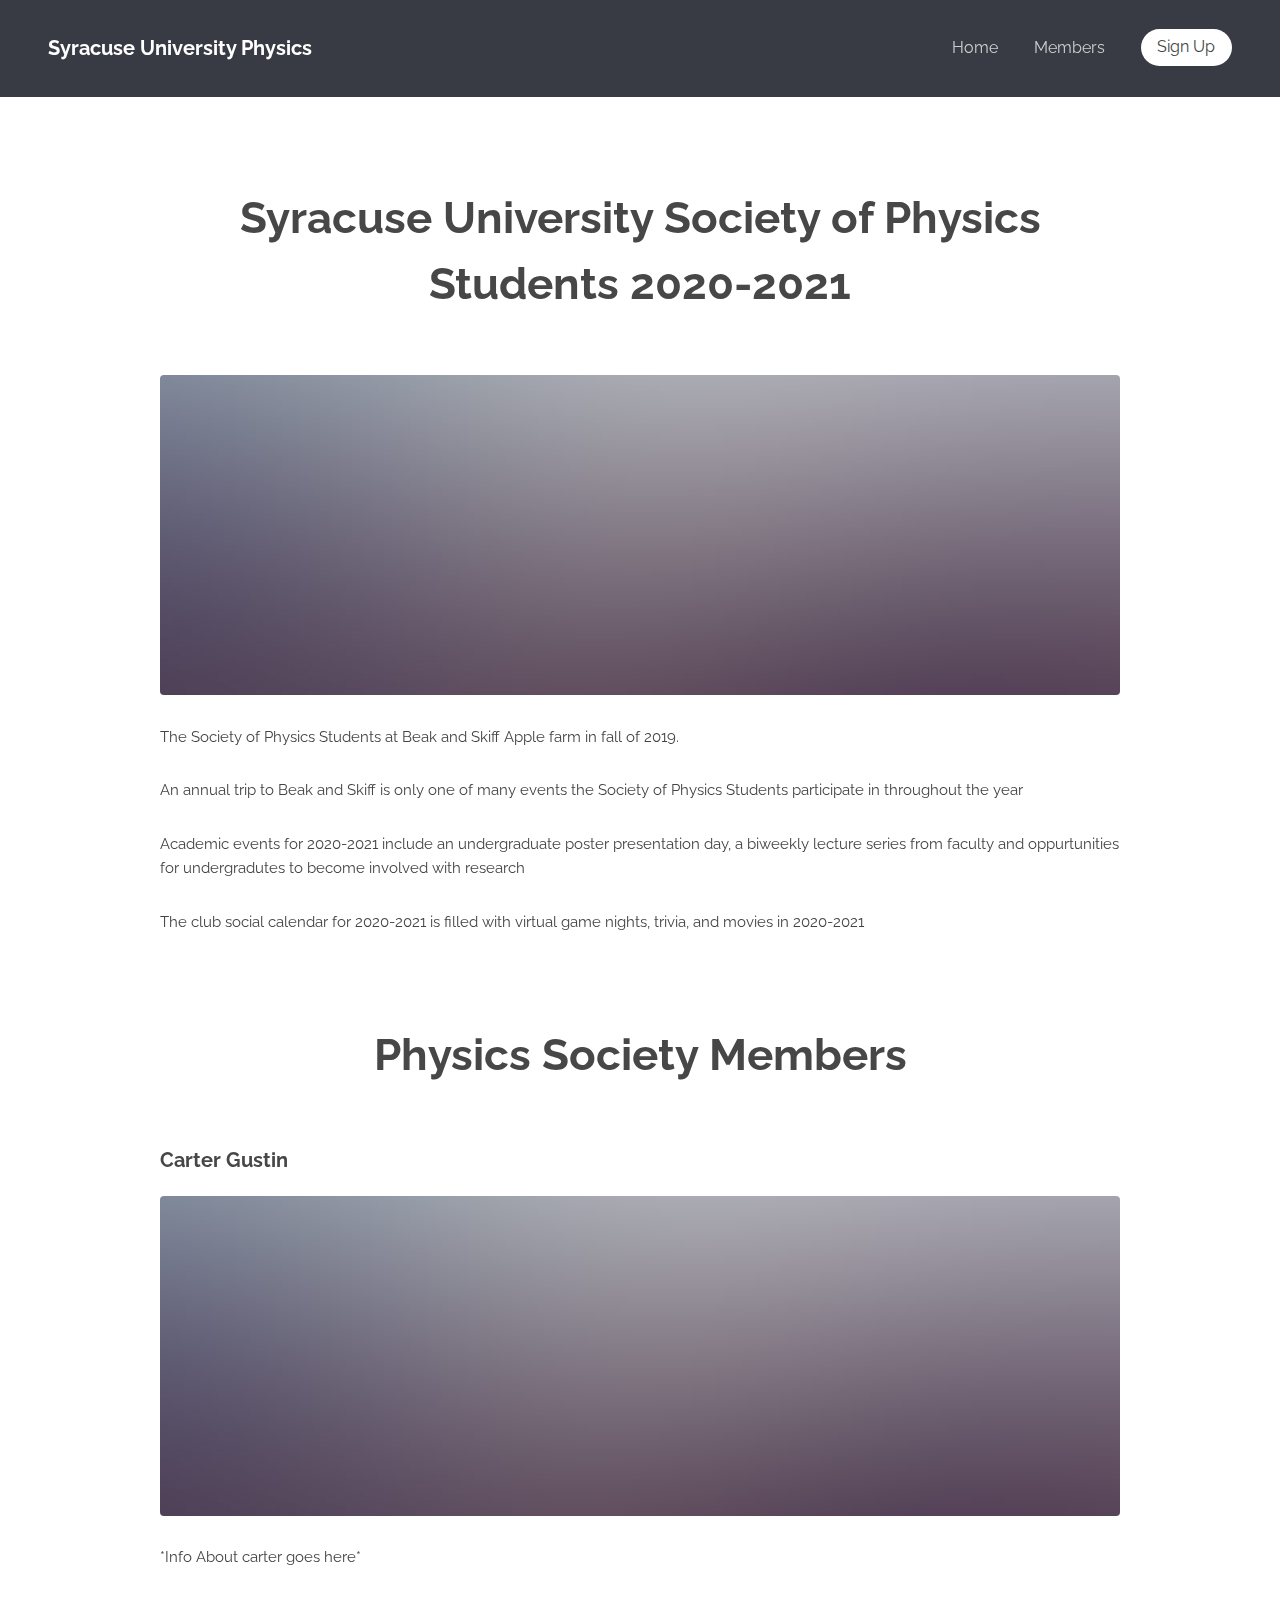
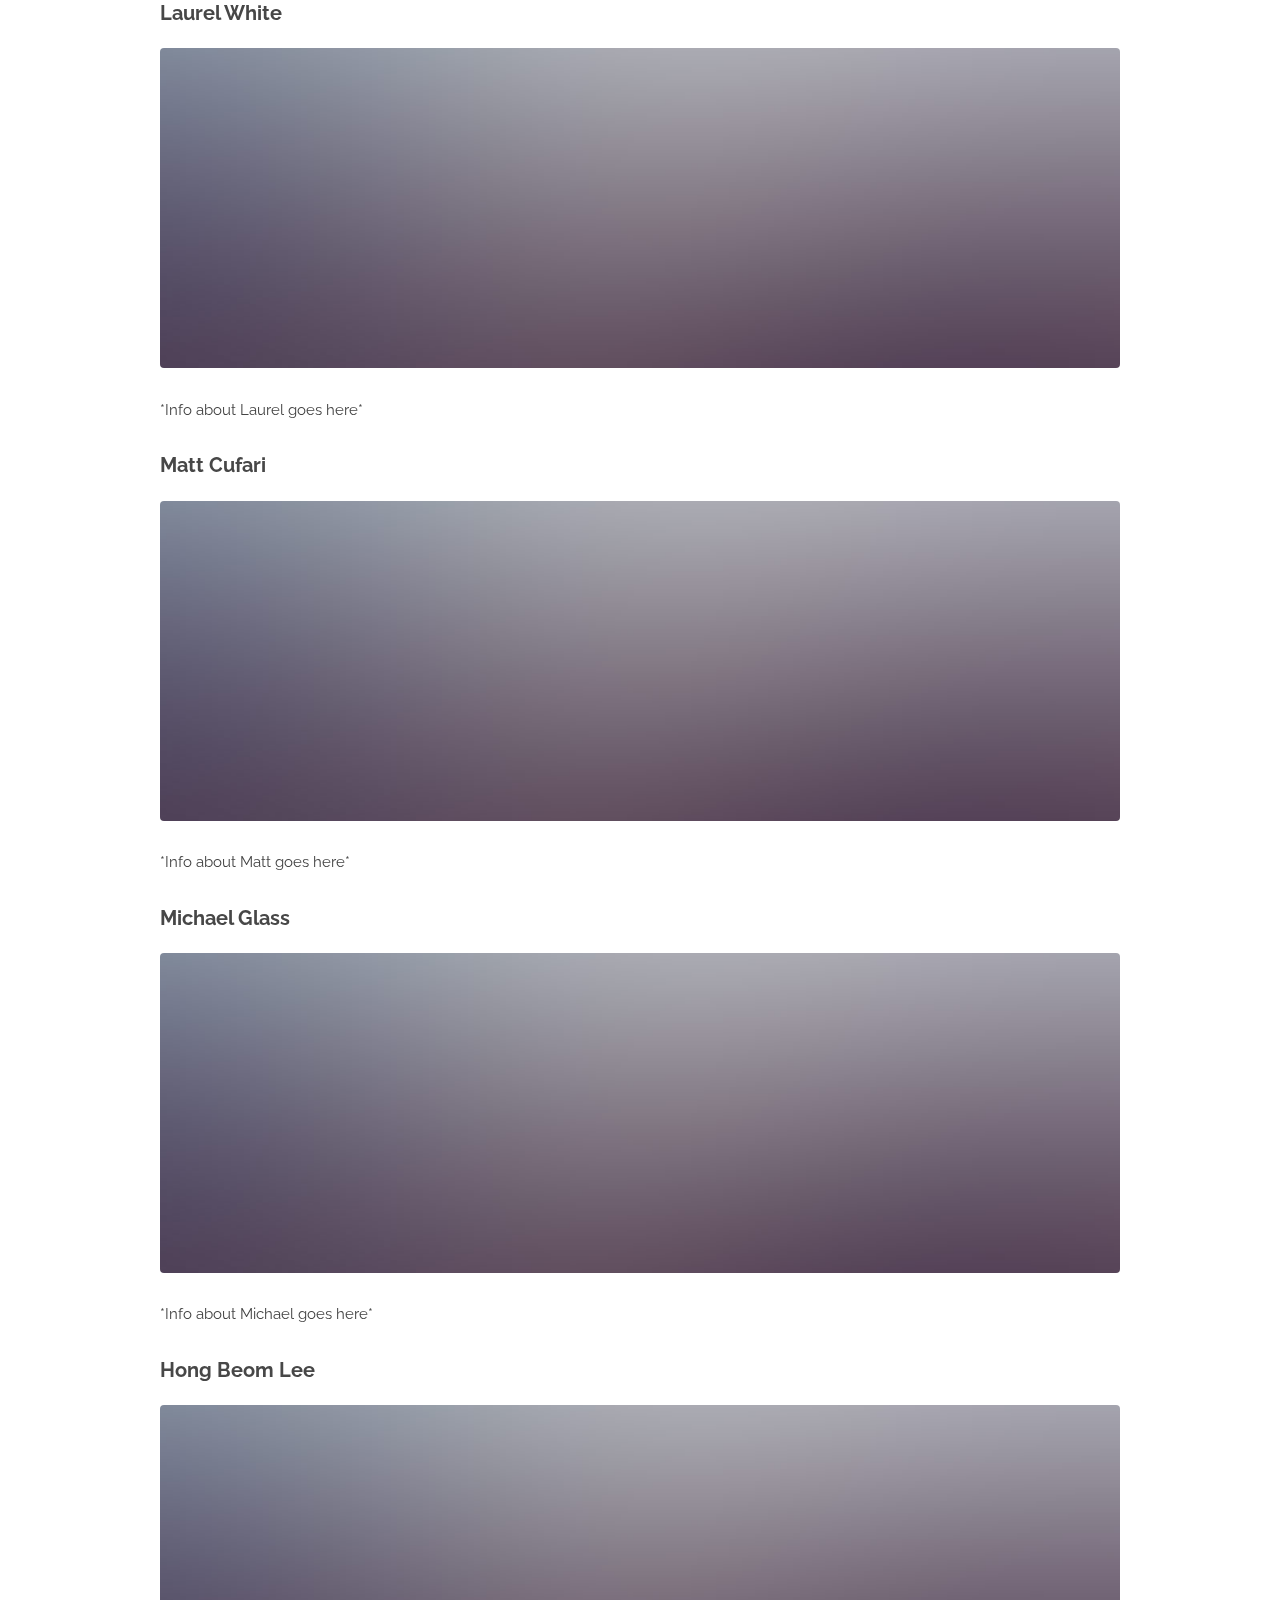
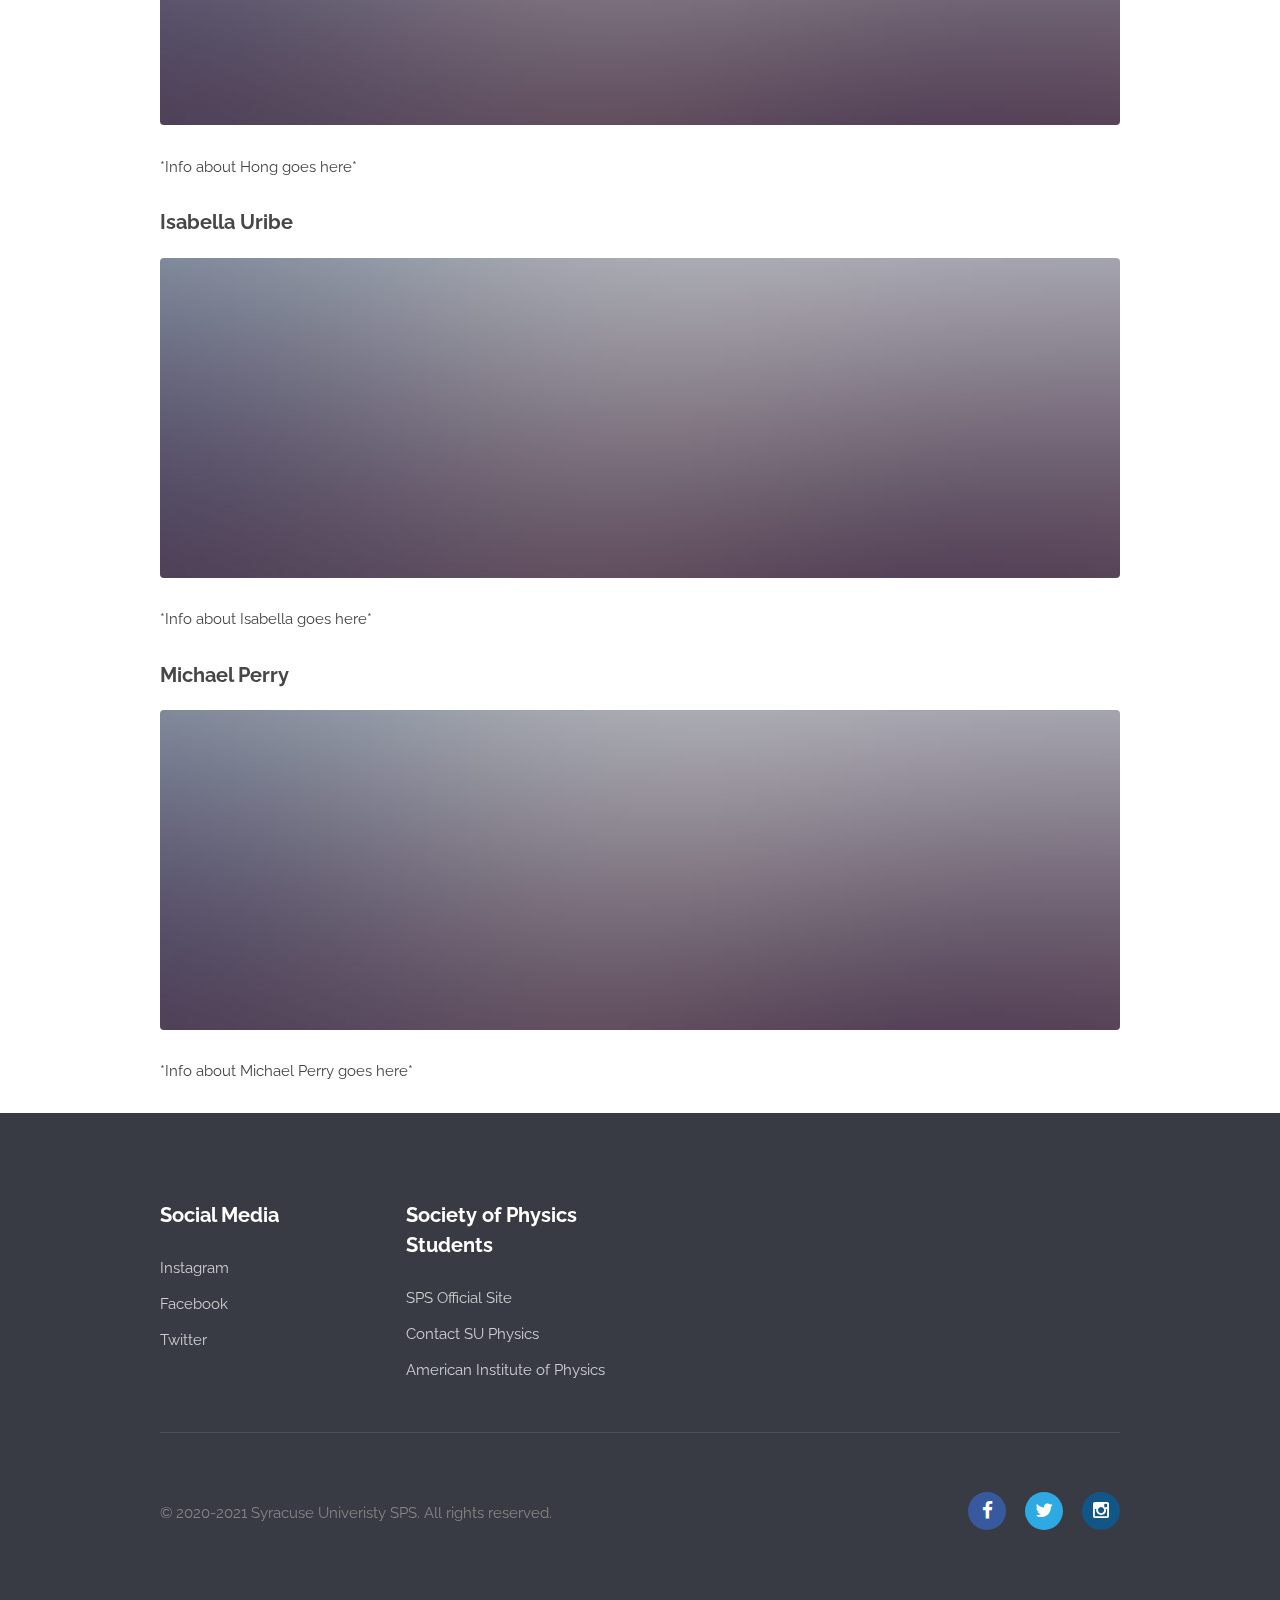
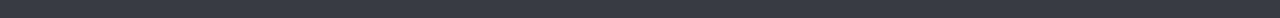
<file: members.html>
<!DOCTYPE html>
<!--
	Transit by TEMPLATED
	templated.co @templatedco
	Released for free under the Creative Commons Attribution 3.0 license (templated.co/license)
-->
<html lang="en">
	<head>
		<meta charset="UTF-8">
		<title>SPSSU Members</title>
		<meta http-equiv="content-type" content="text/html; charset=utf-8" />
		<meta name="description" content="" />
		<meta name="keywords" content="" />
		<!--[if lte IE 8]><script src="js/html5shiv.js"></script><![endif]-->
		<script src="js/jquery.min.js"></script>
		<script src="js/skel.min.js"></script>
		<script src="js/skel-layers.min.js"></script>
		<script src="js/init.js"></script>
		<noscript>
			<link rel="stylesheet" href="css/skel.css" />
			<link rel="stylesheet" href="css/style.css" />
			<link rel="stylesheet" href="css/style-xlarge.css" />
		</noscript>
	</head>
	<body>

		<!-- Header -->
			<header id="header">
				<h1><a href="https://thecollege.syr.edu/physics/">Syracuse University Physics</a></h1>
				<nav id="nav">
					<ul>
						<li><a href="index.html">Home</a></li>
						<li><a href="members.html">Members</a></li>
						<li><a href="https://docs.google.com/forms/d/e/1FAIpQLSemJFwVl_skH7Ke6FRWMSQGkjNwK12eWyjVBD5VArrW0AoFvA/viewform?embedded=true" class="button special">Sign Up</a></li>
					</ul>
				</nav>
			</header>

		<!-- Main -->
			<section id="main" class="wrapper">
				<div class="container">

					<header class="major">
						<h2>Syracuse University Society of Physics Students 2020-2021</h2>
					</header>

					<a href="#" class="image fit"><img src="images/pic07.jpg" alt="" /></a>
					<p>The Society of Physics Students at Beak and Skiff Apple farm in fall of 2019.</p>
					<p>An annual trip to Beak and Skiff is only one of many events the Society of Physics Students participate in throughout the year</p>
					<p>Academic events for 2020-2021 include an undergraduate poster presentation day, a biweekly lecture series from faculty and oppurtunities for undergradutes to become involved with research</p>
					<p>The club social calendar for 2020-2021 is filled with virtual game nights, trivia, and movies in 2020-2021</p>


				</div>
			</section>
			<section>
				<div class="container">
					<header class="major">
						<h2>Physics Society Members</h2>
					</header>
				</div>
				<div class="container">
					<header>
						<h3>Carter Gustin</h3>
					</header>
						<a href="#" class="image fit"><img src="images/pic07.jpg" alt=""/></a>
						<p>*Info About carter goes here*</p>
					<header>
						<h3>
							Laurel White
						</h3>
					</header>
						<a href="#" class="image fit"><img src="images/pic07.jpg"/></a>
						<p>*Info about Laurel goes here*</p>
					<header>
						<h3>
							Matt Cufari
						</h3>
					</header>
						<a href="#" class="image fit"><img src="images/pic07.jpg"/></a>
						<p>*Info about Matt goes here*</p>
					<header>
						<h3>
							Michael Glass
						</h3>
					</header>
						<a href="#" class="image fit"><img src="images/pic07.jpg"/></a>
						<p>*Info about Michael goes here*</p>
					<header>
						<h3>
							Hong Beom Lee
						</h3>
					</header>
						<a href="#" class="image fit"><img src="images/pic07.jpg"/></a>
						<p>*Info about Hong goes here*</p>
					<header>
							<h3>
							Isabella Uribe
							</h3>
					</header>
						<a href="#" class="image fit"><img src="images/pic07.jpg"/></a>
						<p>*Info about Isabella goes here*</p>
					<header>
						<h3>
							Michael Perry
						</h3>
					</header>
						<a href="#" class="image fit"><img src="images/pic07.jpg"/></a>
						<p>*Info about Michael Perry goes here*</p>
				</div>
			</section>
		<!-- Footer -->
			<!-- Footer -->
			<footer id="footer">
				<div class="container">
					<section class="links">
						<div class="row">
							<section class="3u 6u(medium) 12u$(small)">
								<h3>Social Media</h3>
								<ul class="unstyled">
									<li><a href="https://www.instagram.com/sps.syracuse/">Instagram</a></li>
									<li><a href="#">Facebook</a></li>
									<li><a href="https://twitter.com/SPSSyracuse">Twitter</a></li>

								</ul>
							</section>
							<section class="3u 6u$(medium) 12u$(small)">
								<h3>Society of Physics Students</h3>
								<ul class="unstyled">
									<li><a href="https://www.spsnational.org/">SPS Official Site</a></li>
									<li><a href="https://thecollege.syr.edu/physics/">Contact SU Physics</a></li>
									<li><a href="https://www.aip.org/">American Institute of Physics</a></li>

								</ul>
							</section>
							
						</div>
					</section>
					<div class="row">
						<div class="8u 12u$(medium)">
							<ul class="copyright">
								<li>&copy; 2020-2021 Syracuse Univeristy SPS. All rights reserved.</li>
							</ul>
						</div>
						<div class="4u$ 12u$(medium)">
							<ul class="icons">
								<li>
									<a class="icon rounded fa-facebook" href="#"><span class="label">Facebook</span></a>
								</li>
								<li>
									<a class="icon rounded fa-twitter" href="https://twitter.com/SPSSyracuse"><span class="label">Twitter</span></a>
								</li>

								<li>
									<a class="icon rounded fa-instagram" href="https://www.instagram.com/sps.syracuse"><span class="label">Instagram</span></a>
								</li>
							</ul>
						</div>
					</div>
				</div>
			</footer>
	</body>
</html>
</file>
<file: css/style-xlarge.css>
/*
	Transit by TEMPLATED
	templated.co @templatedco
	Released for free under the Creative Commons Attribution 3.0 license (templated.co/license)
*/

/* Basic */

	body, input, select, textarea {
		font-size: 11pt;
	}
</file>
<file: css/skel.css>
/* Resets (http://meyerweb.com/eric/tools/css/reset/ | v2.0 | 20110126 | License: none (public domain)) */

	html,body,div,span,applet,object,iframe,h1,h2,h3,h4,h5,h6,p,blockquote,pre,a,abbr,acronym,address,big,cite,code,del,dfn,em,img,ins,kbd,q,s,samp,small,strike,strong,sub,sup,tt,var,b,u,i,center,dl,dt,dd,ol,ul,li,fieldset,form,label,legend,table,caption,tbody,tfoot,thead,tr,th,td,article,aside,canvas,details,embed,figure,figcaption,footer,header,hgroup,menu,nav,output,ruby,section,summary,time,mark,audio,video{margin:0;padding:0;border:0;font-size:100%;font:inherit;vertical-align:baseline;}article,aside,details,figcaption,figure,footer,header,hgroup,menu,nav,section{display:block;}body{line-height:1;}ol,ul{list-style:none;}blockquote,q{quotes:none;}blockquote:before,blockquote:after,q:before,q:after{content:'';content:none;}table{border-collapse:collapse;border-spacing:0;}body{-webkit-text-size-adjust:none}

/* Box Model */

	*, *:before, *:after {
		-moz-box-sizing: border-box;
		-webkit-box-sizing: border-box;
		box-sizing: border-box;
	}

/* Container */

	.container {
		margin-left: auto;
		margin-right: auto;

		/* width: (containers) */
		width: 1200px;
	}

	/* Modifiers */

		/* 125% */
			.container.\31 25\25 {
				width: 100%;

				/* max-width: (containers * 1.25) */
				max-width: 1500px;

				/* min-width: (containers) */
				min-width: 1200px;
			}

		/* 75% */
			.container.\37 5\25 {

				/* width: (containers * 0.75) */
				width: 900px;

			}

		/* 50% */
			.container.\35 0\25 {

				/* width: (containers * 0.50) */
				width: 600px;

			}

		/* 25% */
			.container.\32 5\25 {

				/* width: (containers * 0.25) */
				width: 300px;

			}

/* Grid */

	.row {
		border-bottom: solid 1px transparent;
	}

	.row > * {
		float: left;
	}

	.row:after, .row:before {
		content: '';
		display: block;
		clear: both;
		height: 0;
	}

	.row.uniform > * > :first-child {
		margin-top: 0;
	}

	.row.uniform > * > :last-child {
		margin-bottom: 0;
	}

	/* Gutters */

		/* Normal */

			.row > * {
				/* padding: (gutters.horizontal) 0 0 (gutters.vertical) */
				padding: 0 0 0 2em;
			}

			.row {
				/* margin: -(gutters.horizontal) 0 -1px -(gutters.vertical) */
				margin: 0 0 -1px -2em;
			}

			.row.uniform > * {
				/* padding: (gutters.vertical) 0 0 (gutters.vertical) */
				padding: 2em 0 0 2em;
			}

			.row.uniform {
				/* margin: -(gutters.vertical) 0 -1px -(gutters.vertical) */
				margin: -2em 0 -1px -2em;
			}

		/* 200% */

			.row.\32 00\25 > * {
				/* padding: (gutters.horizontal) 0 0 (gutters.vertical) */
				padding: 0 0 0 4em;
			}

			.row.\32 00\25 {
				/* margin: -(gutters.horizontal) 0 -1px -(gutters.vertical) */
				margin: 0 0 -1px -4em;
			}

			.row.uniform.\32 00\25 > * {
				/* padding: (gutters.vertical) 0 0 (gutters.vertical) */
				padding: 4em 0 0 4em;
			}

			.row.uniform.\32 00\25 {
				/* margin: -(gutters.vertical) 0 -1px -(gutters.vertical) */
				margin: -4em 0 -1px -4em;
			}

		/* 150% */

			.row.\31 50\25 > * {
				/* padding: (gutters.horizontal) 0 0 (gutters.vertical) */
				padding: 0 0 0 1.5em;
			}

			.row.\31 50\25 {
				/* margin: -(gutters.horizontal) 0 -1px -(gutters.vertical) */
				margin: 0 0 -1px -1.5em;
			}

			.row.uniform.\31 50\25 > * {
				/* padding: (gutters.vertical) 0 0 (gutters.vertical) */
				padding: 1.5em 0 0 1.5em;
			}

			.row.uniform.\31 50\25 {
				/* margin: -(gutters.vertical) 0 -1px -(gutters.vertical) */
				margin: -1.5em 0 -1px -1.5em;
			}

		/* 50% */

			.row.\35 0\25 > * {
				/* padding: (gutters.horizontal) 0 0 (gutters.vertical) */
				padding: 0 0 0 1em;
			}

			.row.\35 0\25 {
				/* margin: -(gutters.horizontal) 0 -1px -(gutters.vertical) */
				margin: 0 0 -1px -1em;
			}

			.row.uniform.\35 0\25 > * {
				/* padding: (gutters.vertical) 0 0 (gutters.vertical) */
				padding: 1em 0 0 1em;
			}

			.row.uniform.\35 0\25 {
				/* margin: -(gutters.vertical) 0 -1px -(gutters.vertical) */
				margin: -1em 0 -1px -1em;
			}

		/* 25% */

			.row.\32 5\25 > * {
				/* padding: (gutters.horizontal) 0 0 (gutters.vertical) */
				padding: 0 0 0 0.5em;
			}

			.row.\32 5\25 {
				/* margin: -(gutters.horizontal) 0 -1px -(gutters.vertical) */
				margin: 0 0 -1px -0.5em;
			}

			.row.uniform.\32 5\25 > * {
				/* padding: (gutters.vertical) 0 0 (gutters.vertical) */
				padding: 0.5em 0 0 0.5em;
			}

			.row.uniform.\32 5\25 {
				/* margin: -(gutters.vertical) 0 -1px -(gutters.vertical) */
				margin: -0.5em 0 -1px -0.5em;
			}

		/* 0% */

			.row.\30 \25 > * {
				padding: 0;
			}

			.row.\30 \25 {
				margin: 0 0 -1px 0;
			}

	/* Cells */

		.\31 2u, .\31 2u\24 { width: 100%; clear: none; margin-left: 0; }
		.\31 1u, .\31 1u\24 { width: 91.6666666667%; clear: none; margin-left: 0; }
		.\31 0u, .\31 0u\24 { width: 83.3333333333%; clear: none; margin-left: 0; }
		.\39 u, .\39 u\24 { width: 75%; clear: none; margin-left: 0; }
		.\38 u, .\38 u\24 { width: 66.6666666667%; clear: none; margin-left: 0; }
		.\37 u, .\37 u\24 { width: 58.3333333333%; clear: none; margin-left: 0; }
		.\36 u, .\36 u\24 { width: 50%; clear: none; margin-left: 0; }
		.\35 u, .\35 u\24 { width: 41.6666666667%; clear: none; margin-left: 0; }
		.\34 u, .\34 u\24 { width: 33.3333333333%; clear: none; margin-left: 0; }
		.\33 u, .\33 u\24 { width: 25%; clear: none; margin-left: 0; }
		.\32 u, .\32 u\24 { width: 16.6666666667%; clear: none; margin-left: 0; }
		.\31 u, .\31 u\24 { width: 8.3333333333%; clear: none; margin-left: 0; }

		.\31 2u\24 + *,
		.\31 1u\24 + *,
		.\31 0u\24 + *,
		.\39 u\24 + *,
		.\38 u\24 + *,
		.\37 u\24 + *,
		.\36 u\24 + *,
		.\35 u\24 + *,
		.\34 u\24 + *,
		.\33 u\24 + *,
		.\32 u\24 + *,
		.\31 u\24 + * {
			clear: left;
		}

		.\-11u { margin-left: 91.6666666667% }
		.\-10u { margin-left: 83.3333333333% }
		.\-9u { margin-left: 75% }
		.\-8u { margin-left: 66.6666666667% }
		.\-7u { margin-left: 58.3333333333% }
		.\-6u { margin-left: 50% }
		.\-5u { margin-left: 41.6666666667% }
		.\-4u { margin-left: 33.3333333333% }
		.\-3u { margin-left: 25% }
		.\-2u { margin-left: 16.6666666667% }
		.\-1u { margin-left: 8.3333333333% }
</file>
<file: css/style.css>
@charset "UTF-8";
@import url(font-awesome.min.css);
@import url(http://fonts.googleapis.com/css?family=Raleway:700,400);

/*
	Transit by TEMPLATED
	templated.co @templatedco
	Released for free under the Creative Commons Attribution 3.0 license (templated.co/license)
*/

/* Basic */

	body {
		background: #fff;
	}

		body.is-loading *, body.is-loading *:before, body.is-loading *:after {
			-moz-animation: none !important;
			-webkit-animation: none !important;
			-o-animation: none !important;
			-ms-animation: none !important;
			animation: none !important;
			-moz-transition: none !important;
			-webkit-transition: none !important;
			-o-transition: none !important;
			-ms-transition: none !important;
			transition: none !important;
		}

	body, input, select, textarea {
		color: #444;
		font-family: "Raleway", Helvetica, sans-serif;
		font-size: 13pt;
		font-weight: 400;
		line-height: 1.65em;
	}

	a {
		color: #383b43;
		text-decoration: none;
	}

		a:active, a:hover {
			text-decoration: underline;
		}

	strong, b {
		color: #474747;
		font-weight: 700;
	}

	em, i {
		font-style: italic;
	}

	p {
		margin: 0 0 2em 0;
	}

	h1, h2, h3, h4, h5, h6 {
		color: #474747;
		font-weight: 700;
		line-height: 1em;
		margin: 0 0 1em 0;
	}

		h1 a, h2 a, h3 a, h4 a, h5 a, h6 a {
			color: inherit;
			text-decoration: none;
		}

	h2 {
		font-size: 1.75em;
		line-height: 1.5em;
	}

	h3 {
		font-size: 1.35em;
		line-height: 1.5em;
	}

	h4 {
		font-size: 1.1em;
		line-height: 1.5em;
	}

	h5 {
		font-size: 0.9em;
		line-height: 1.5em;
	}

	h6 {
		font-size: 0.7em;
		line-height: 1.5em;
	}

	sub {
		font-size: 0.8em;
		position: relative;
		top: 0.5em;
	}

	sup {
		font-size: 0.8em;
		position: relative;
		top: -0.5em;
	}

	hr {
		border: 0;
		border-bottom: solid 1px rgba(144, 144, 144, 0.25);
		margin: 2em 0;
	}

		hr.major {
			margin: 3em 0;
		}

	blockquote {
		border-left: solid 4px rgba(144, 144, 144, 0.25);
		font-style: italic;
		margin: 0 0 2em 0;
		padding: 0.5em 0 0.5em 2em;
	}

	code {
		background: rgba(144, 144, 144, 0.075);
		border-radius: 4px;
		border: solid 1px rgba(144, 144, 144, 0.25);
		font-family: "Courier New", monospace;
		font-size: 0.9em;
		margin: 0 0.25em;
		padding: 0.25em 0.65em;
	}

	pre {
		-webkit-overflow-scrolling: touch;
		font-family: "Courier New", monospace;
		font-size: 0.9em;
		margin: 0 0 2em 0;
	}

		pre code {
			display: block;
			line-height: 1.75em;
			padding: 1em 1.5em;
			overflow-x: auto;
		}

	.align-left {
		text-align: left;
	}

	.align-center {
		text-align: center;
	}

	.align-right {
		text-align: right;
	}

/* Section/Article */

	section.special, article.special {
		text-align: center;
	}

	header p {
		color: #858585;
		position: relative;
		margin: 0 0 1.5em 0;
	}

	header h2 + p {
		font-size: 1.25em;
		margin-top: -1em;
		line-height: 1.5em;
	}

	header h3 + p {
		font-size: 1.1em;
		margin-top: -0.8em;
		line-height: 1.5em;
	}

	header h4 + p,
	header h5 + p,
	header h6 + p {
		font-size: 0.9em;
		margin-top: -0.6em;
		line-height: 1.5em;
	}

	header.major {
		text-align: center;
		margin-bottom: 4em;
	}

		header.major h2 {
			font-size: 3em;
			margin-bottom: 0.5em;
		}

		header.major p {
			font-size: 1.5em;
		}

/* Form */

	form {
		margin: 0 0 2em 0;
	}

	label {
		color: #474747;
		display: block;
		font-size: 0.9em;
		font-weight: 700;
		margin: 0 0 1em 0;
	}

	input[type="text"],
	input[type="password"],
	input[type="email"],
	select,
	textarea {
		-moz-appearance: none;
		-webkit-appearance: none;
		-o-appearance: none;
		-ms-appearance: none;
		appearance: none;
		background: rgba(144, 144, 144, 0.075);
		border-radius: 4px;
		border: none;
		color: inherit;
		display: block;
		outline: 0;
		padding: 0 1em;
		text-decoration: none;
		width: 100%;
	}

		input[type="text"]:invalid,
		input[type="password"]:invalid,
		input[type="email"]:invalid,
		select:invalid,
		textarea:invalid {
			box-shadow: none;
		}

		input[type="text"]:focus,
		input[type="password"]:focus,
		input[type="email"]:focus,
		select:focus,
		textarea:focus {
			border-color: #383b43;
			box-shadow: 0 0 0 1px #383b43;
		}

	.select-wrapper {
		text-decoration: none;
		display: block;
		position: relative;
	}

		.select-wrapper:before {
			content: "";
			-moz-osx-font-smoothing: grayscale;
			-webkit-font-smoothing: antialiased;
			font-family: FontAwesome;
			font-style: normal;
			font-weight: normal;
			text-transform: none !important;
		}

		.select-wrapper:before {
			color: rgba(144, 144, 144, 0.25);
			display: block;
			height: 2.75em;
			line-height: 2.75em;
			pointer-events: none;
			position: absolute;
			right: 0;
			text-align: center;
			top: 0;
			width: 2.75em;
		}

		.select-wrapper select::-ms-expand {
			display: none;
		}

	input[type="text"],
	input[type="password"],
	input[type="email"],
	select {
		height: 2.75em;
	}

	textarea {
		padding: 0.75em 1em;
	}

	input[type="checkbox"],
	input[type="radio"] {
		-moz-appearance: none;
		-webkit-appearance: none;
		-o-appearance: none;
		-ms-appearance: none;
		appearance: none;
		display: block;
		float: left;
		margin-right: -2em;
		opacity: 0;
		width: 1em;
		z-index: -1;
	}

		input[type="checkbox"] + label,
		input[type="radio"] + label {
			text-decoration: none;
			color: #444;
			cursor: pointer;
			display: inline-block;
			font-size: 1em;
			font-weight: 400;
			padding-left: 2.4em;
			padding-right: 0.75em;
			position: relative;
		}

			input[type="checkbox"] + label:before,
			input[type="radio"] + label:before {
				-moz-osx-font-smoothing: grayscale;
				-webkit-font-smoothing: antialiased;
				font-family: FontAwesome;
				font-style: normal;
				font-weight: normal;
				text-transform: none !important;
			}

			input[type="checkbox"] + label:before,
			input[type="radio"] + label:before {
				background: rgba(144, 144, 144, 0.075);
				border-radius: 4px;
				border: solid 1px rgba(144, 144, 144, 0.25);
				content: '';
				display: inline-block;
				height: 1.65em;
				left: 0;
				line-height: 1.58125em;
				position: absolute;
				text-align: center;
				top: 0;
				width: 1.65em;
			}

		input[type="checkbox"]:checked + label:before,
		input[type="radio"]:checked + label:before {
			background: #3cadd4;
			border-color: #3cadd4;
			color: #ffffff;
			content: '\f00c';
		}

		input[type="checkbox"]:focus + label:before,
		input[type="radio"]:focus + label:before {
			border-color: #383b43;
			box-shadow: 0 0 0 1px #383b43;
		}

	input[type="checkbox"] + label:before {
		border-radius: 4px;
	}

	input[type="radio"] + label:before {
		border-radius: 100%;
	}

	::-webkit-input-placeholder {
		color: #858585 !important;
		opacity: 1.0;
	}

	:-moz-placeholder {
		color: #858585 !important;
		opacity: 1.0;
	}

	::-moz-placeholder {
		color: #858585 !important;
		opacity: 1.0;
	}

	:-ms-input-placeholder {
		color: #858585 !important;
		opacity: 1.0;
	}

	.formerize-placeholder {
		color: #858585 !important;
		opacity: 1.0;
	}

/* Box */

	.box {
		border-radius: 4px;
		border: solid 1px rgba(144, 144, 144, 0.25);
		margin-bottom: 2em;
		padding: 1.5em;
	}

		.box > :last-child,
		.box > :last-child > :last-child,
		.box > :last-child > :last-child > :last-child {
			margin-bottom: 0;
		}

		.box.alt {
			border: 0;
			border-radius: 0;
			padding: 0;
		}

/* Icon */

	.icon {
		text-decoration: none;
		border-bottom: none;
		position: relative;
	}

		.icon:before {
			-moz-osx-font-smoothing: grayscale;
			-webkit-font-smoothing: antialiased;
			font-family: FontAwesome;
			font-style: normal;
			font-weight: normal;
			text-transform: none !important;
		}

		.icon:active, .icon:hover {
			text-decoration: none;
		}

		.icon > .label {
			display: none;
		}

		.icon.rounded {
			background-color: #383b43;
			border-radius: 100%;
			color: #ffffff;
			display: inline-block;
			height: 3.25em;
			line-height: 3.25em;
			text-align: center;
			width: 3.25em;
		}

			.icon.rounded.big {
				font-size: 2.5em;
				margin-bottom: 0.5em;
			}

			.icon.rounded.color1 {
				background-color: #3cadd4;
			}

			.icon.rounded.color2 {
				background-color: #3c61d4;
			}

			.icon.rounded.color3 {
				background-color: #633cd4;
			}

			.icon.rounded.color4 {
				background-color: #af3cd4;
			}

			.icon.rounded.color5 {
				background-color: #d43cad;
			}

			.icon.rounded.color6 {
				background-color: #d43c61;
			}

			.icon.rounded.color7 {
				background-color: #d4633c;
			}

			.icon.rounded.color8 {
				background-color: #d4af3c;
			}

			.icon.rounded.color9 {
				background-color: #add43c;
			}

			.icon.rounded.color10 {
				background-color: #61d43c;
			}

			.icon.rounded.fa-twitter {
				background-color: #2daae4;
			}

			.icon.rounded.fa-facebook {
				background-color: #39599f;
			}

			.icon.rounded.fa-google-plus {
				background-color: #c91e1f;
			}

			.icon.rounded.fa-dribbble {
				background-color: #c4376b;
			}

			.icon.rounded.fa-tumblr, .icon.rounded.fa-linkedin {
				background-color: #31516a;
			}

			.icon.rounded.fa-rss {
				background-color: #f2600b;
			}
			.icon.rounded.fa-instagram {
				background: #125688;
				color: white;
			}

/* Image */

	.image {
		border-radius: 4px;
		border: 0;
		display: inline-block;
		position: relative;
	}

		.image img {
			border-radius: 4px;
			display: block;
		}

		.image.left {
			float: left;
			padding: 0 1.5em 1em 0;
			top: 0.25em;
		}

		.image.right {
			float: right;
			padding: 0 0 1em 1.5em;
			top: 0.25em;
		}

		.image.left, .image.right {
			max-width: 40%;
		}

			.image.left img, .image.right img {
				width: 100%;
			}

		.image.fit {
			display: block;
			margin: 0 0 2em 0;
			width: 100%;
		}

			.image.fit img {
				width: 100%;
			}

/* List */

	ol {
		list-style: decimal;
		margin: 0 0 2em 0;
		padding-left: 1.25em;
	}

		ol li {
			padding-left: 0.25em;
		}

	ul {
		list-style: disc;
		margin: 0 0 2em 0;
		padding-left: 1em;
	}

		ul li {
			padding-left: 0.5em;
		}

		ul.alt {
			list-style: none;
			padding-left: 0;
		}

			ul.alt li {
				border-top: solid 1px rgba(144, 144, 144, 0.25);
				padding: 0.5em 0;
			}

				ul.alt li:first-child {
					border-top: 0;
					padding-top: 0;
				}

		ul.unstyled {
			list-style: none;
			padding-left: 0;
		}

			ul.unstyled li {
				padding: 0.4em 0;
			}

		ul.icons {
			cursor: default;
			list-style: none;
			padding-left: 0;
		}

			ul.icons li {
				display: inline-block;
				padding: 0 1em 0 0;
			}

				ul.icons li:last-child {
					padding-right: 0;
				}

				ul.icons li .icon:before {
					font-size: 2em;
				}

		ul.actions {
			cursor: default;
			list-style: none;
			padding-left: 0;
		}

			ul.actions li {
				display: inline-block;
				padding: 0 1em 0 0;
				vertical-align: middle;
			}

				ul.actions li:last-child {
					padding-right: 0;
				}

			ul.actions.small li {
				padding: 0 0.5em 0 0;
			}

			ul.actions.vertical li {
				display: block;
				padding: 1em 0 0 0;
			}

				ul.actions.vertical li:first-child {
					padding-top: 0;
				}

				ul.actions.vertical li > * {
					margin-bottom: 0;
				}

			ul.actions.vertical.small li {
				padding: 0.5em 0 0 0;
			}

				ul.actions.vertical.small li:first-child {
					padding-top: 0;
				}

			ul.actions.fit {
				display: table;
				margin-left: -1em;
				padding: 0;
				table-layout: fixed;
				width: calc(100% + 1em);
			}

				ul.actions.fit li {
					display: table-cell;
					padding: 0 0 0 1em;
				}

					ul.actions.fit li > * {
						margin-bottom: 0;
					}

				ul.actions.fit.small {
					margin-left: -0.5em;
					width: calc(100% + 0.5em);
				}

					ul.actions.fit.small li {
						padding: 0 0 0 0.5em;
					}

	dl {
		margin: 0 0 2em 0;
	}

/* Table */

	.table-wrapper {
		-webkit-overflow-scrolling: touch;
		overflow-x: auto;
	}

	table {
		margin: 0 0 2em 0;
		width: 100%;
	}

		table tbody tr {
			border: solid 1px rgba(144, 144, 144, 0.25);
			border-left: 0;
			border-right: 0;
		}

			table tbody tr:nth-child(2n + 1) {
				background-color: rgba(144, 144, 144, 0.075);
			}

		table td {
			padding: 0.75em 0.75em;
		}

		table th {
			color: #474747;
			font-size: 0.9em;
			font-weight: 700;
			padding: 0 0.75em 0.75em 0.75em;
			text-align: left;
		}

		table thead {
			border-bottom: solid 2px rgba(144, 144, 144, 0.25);
		}

		table tfoot {
			border-top: solid 2px rgba(144, 144, 144, 0.25);
		}

		table.alt {
			border-collapse: separate;
		}

			table.alt tbody tr td {
				border: solid 1px rgba(144, 144, 144, 0.25);
				border-left-width: 0;
				border-top-width: 0;
			}

				table.alt tbody tr td:first-child {
					border-left-width: 1px;
				}

			table.alt tbody tr:first-child td {
				border-top-width: 1px;
			}

			table.alt thead {
				border-bottom: 0;
			}

			table.alt tfoot {
				border-top: 0;
			}

/* Button */

	input[type="submit"],
	input[type="reset"],
	input[type="button"],
	.button {
		-moz-appearance: none;
		-webkit-appearance: none;
		-o-appearance: none;
		-ms-appearance: none;
		appearance: none;
		-moz-transition: background-color 0.2s ease-in-out, color 0.2s ease-in-out;
		-webkit-transition: background-color 0.2s ease-in-out, color 0.2s ease-in-out;
		-o-transition: background-color 0.2s ease-in-out, color 0.2s ease-in-out;
		-ms-transition: background-color 0.2s ease-in-out, color 0.2s ease-in-out;
		transition: background-color 0.2s ease-in-out, color 0.2s ease-in-out;
		background-color: #3cadd4;
		border-radius: 30px;
		border: 0;
		color: #ffffff !important;
		cursor: pointer;
		display: inline-block;
		font-weight: 400;
		height: 2.85em;
		line-height: 2.95em;
		padding: 0 2em;
		text-align: center;
		text-decoration: none;
		white-space: nowrap;
	}

		input[type="submit"]:hover,
		input[type="reset"]:hover,
		input[type="button"]:hover,
		.button:hover {
			background-color: #51b6d9;
			text-decoration: none;
		}

		input[type="submit"]:active,
		input[type="reset"]:active,
		input[type="button"]:active,
		.button:active {
			background-color: #2da2ca;
			text-decoration: none;
		}

		input[type="submit"].icon,
		input[type="reset"].icon,
		input[type="button"].icon,
		.button.icon {
			padding-left: 1.35em;
		}

			input[type="submit"].icon:before,
			input[type="reset"].icon:before,
			input[type="button"].icon:before,
			.button.icon:before {
				margin-right: 0.5em;
			}

		input[type="submit"].fit,
		input[type="reset"].fit,
		input[type="button"].fit,
		.button.fit {
			display: block;
			margin: 0 0 1em 0;
			width: 100%;
		}

		input[type="submit"].small,
		input[type="reset"].small,
		input[type="button"].small,
		.button.small {
			font-size: 0.8em;
		}

		input[type="submit"].big,
		input[type="reset"].big,
		input[type="button"].big,
		.button.big {
			font-size: 1.35em;
		}

		input[type="submit"].alt,
		input[type="reset"].alt,
		input[type="button"].alt,
		.button.alt {
			background-color: transparent;
			box-shadow: inset 0 0 0 2px rgba(144, 144, 144, 0.25);
			color: #474747 !important;
		}

			input[type="submit"].alt:hover,
			input[type="reset"].alt:hover,
			input[type="button"].alt:hover,
			.button.alt:hover {
				background-color: rgba(144, 144, 144, 0.075);
			}

			input[type="submit"].alt:active,
			input[type="reset"].alt:active,
			input[type="button"].alt:active,
			.button.alt:active {
				background-color: rgba(144, 144, 144, 0.2);
			}

			input[type="submit"].alt.icon:before,
			input[type="reset"].alt.icon:before,
			input[type="button"].alt.icon:before,
			.button.alt.icon:before {
				color: #858585;
			}

		input[type="submit"].special,
		input[type="reset"].special,
		input[type="button"].special,
		.button.special {
			background-color: #383b43;
			color: #ffffff !important;
		}

			input[type="submit"].special:hover,
			input[type="reset"].special:hover,
			input[type="button"].special:hover,
			.button.special:hover {
				background-color: #444751;
			}

			input[type="submit"].special:active,
			input[type="reset"].special:active,
			input[type="button"].special:active,
			.button.special:active {
				background-color: #2c2f35;
			}

		input[type="submit"].disabled, input[type="submit"]:disabled,
		input[type="reset"].disabled,
		input[type="reset"]:disabled,
		input[type="button"].disabled,
		input[type="button"]:disabled,
		.button.disabled,
		.button:disabled {
			background-color: #444 !important;
			box-shadow: inset 0 -0.15em 0 0 rgba(0, 0, 0, 0.15);
			color: #fff !important;
			cursor: default;
			opacity: 0.25;
		}

/* Header */

	body.landing #header {
		background-color: transparent;
		left: 0;
		position: absolute;
		top: 0;
	}

		body.landing #header nav a {
			color: rgba(255, 255, 255, 0.5);
		}

	#header {
		background-color: #383b43;
		color: #ffffff;
		cursor: default;
		font-size: 1.1em;
		height: 6em;
		line-height: 6em;
		width: 100%;
		z-index: 10000;
	}

		#header h1 {
			color: #ffffff;
			height: inherit;
			left: 3em;
			line-height: inherit;
			margin: 0;
			padding: 0;
			position: absolute;
		}

			#header h1 a {
				font-size: 1.25em;
			}

		#header nav {
			height: inherit;
			line-height: inherit;
			position: absolute;
			right: 3em;
			vertical-align: middle;
		}

			#header nav > ul {
				list-style: none;
				margin: 0;
				padding-left: 0;
			}

				#header nav > ul > li {
					border-radius: 4px;
					display: inline-block;
					margin-left: 2em;
					padding-left: 0;
				}

					#header nav > ul > li a {
						-moz-transition: color 0.2s ease-in-out;
						-webkit-transition: color 0.2s ease-in-out;
						-o-transition: color 0.2s ease-in-out;
						-ms-transition: color 0.2s ease-in-out;
						transition: color 0.2s ease-in-out;
						color: #cdced0;
						display: inline-block;
						text-decoration: none;
					}

						#header nav > ul > li a:active, #header nav > ul > li a:hover {
							color: #ffffff;
						}

					#header nav > ul > li:first-child {
						margin-left: 0;
					}

					#header nav > ul > li .button {
						background-color: #fff;
						color: #444 !important;
						height: 2.25em;
						line-height: 2.25em;
						margin-bottom: 0;
						padding: 0 1em;
						position: relative;
						top: -0.075em;
						vertical-align: middle;
					}

		#header .container {
			position: relative;
		}

			#header .container h1 {
				left: 0;
			}

			#header .container nav {
				right: 0;
			}

/* Banner */

	#banner {
		background-image: url(../images/dark_tint.png), url(../images/JellyFishNebula.jpg);
		background-position: center center;
		background-size: cover;
		color: #ffffff;
		padding: 14em 0em 14em;
		text-align: center;
	}

		#banner :last-child {
			margin-bottom: 0;
		}

		#banner h2 {
			color: #ffffff;
			font-size: 4em;
			line-height: 1.25em;
			margin: 0 0 0.5em 0;
			padding: 0;
		}

		#banner p {
			font-size: 1.5em;
			margin-bottom: 1.75em;
		}

/* Wrapper */

	.wrapper {
		padding: 6em 0em 4em;
		/* Style 1 Wrapper */
		/* Style 2 Wrapper */
		/* Style 3 Wrapper */
	}

		.wrapper.style1 {
			background-color: #F5F5F5;
			border-bottom: 1px solid rgba(144, 144, 144, 0.25);
			border-top: 1px solid rgba(144, 144, 144, 0.25);
		}

			.wrapper.style1 .box {
				background-color: #fff;
				padding: 3em 2.5em;
			}

				.wrapper.style1 .box h2, .wrapper.style1 .box h3, .wrapper.style1 .box h4, .wrapper.style1 .box h5, .wrapper.style1 .box h6 {
					color: #858585;
				}

		.wrapper.style2 .profiles {
			border-bottom: 1px solid rgba(144, 144, 144, 0.25);
			border-top: 1px solid rgba(144, 144, 144, 0.25);
			margin-bottom: 4em;
			padding-top: 4em;
		}

		.wrapper.style2 .profile {
			margin-bottom: 2em;
			text-align: left;
		}

			.wrapper.style2 .profile img {
				border-radius: 50%;
				float: left;
				margin-bottom: 1em;
				margin-right: 1em;
			}

			.wrapper.style2 .profile h4 {
				margin-bottom: 0;
				margin-top: 1em;
			}

		.wrapper.style2 footer {
			margin-left: auto;
			margin-right: auto;
			width: 70%;
		}

			.wrapper.style2 footer p {
				margin-bottom: 3em;
			}

		.wrapper.style3 {
			background-color: #3cadd4;
			color: #ffffff;
		}

			.wrapper.style3 h2, .wrapper.style3 h3, .wrapper.style3 p {
				color: #ffffff;
			}

			.wrapper.style3 input[type="text"],
			.wrapper.style3 input[type="password"],
			.wrapper.style3 input[type="email"],
			.wrapper.style3 select,
			.wrapper.style3 textarea {
				background-color: #fff;
				color: #444;
			}

/* Footer */

	#footer {
		background: #383b43;
		padding: 6em 0em 4em;
	}

		#footer h2, #footer h3, #footer h4 {
			color: #ffffff;
		}

		#footer p, #footer a, #footer li {
			color: #cdced0;
		}

		#footer .links {
			border-bottom: 1px solid rgba(144, 144, 144, 0.25);
			margin-bottom: 4em;
			padding-bottom: 1em;
		}

		#footer .copyright {
			margin-top: 0.65em;
			padding: 0;
		}

			#footer .copyright li {
				color: #858585;
				display: inline-block;
				list-style: none;
				margin-left: 0.5em;
				padding-left: 0.5em;
			}

				#footer .copyright li:first-child {
					margin-left: 0;
					padding-left: 0;
				}

			#footer .copyright a {
				color: #858585;
			}

		#footer .icons {
			text-align: right;
		}

		#footer a.icon {
			color: #ffffff;
			font-size: 0.65em;
			height: 4em;
			line-height: 4em;
			width: 4em;
			cursor: pointer;
		}

/* Grid Demo */

	.grid-demo {
		display: block;
		margin: 0 0 2em 0;
	}

		.grid-demo span {
			background: #8d93a0;
			border-radius: 4px;
			color: rgba(0, 0, 0, 0.25);
			display: block;
			font-weight: 700;
			height: 2.75em;
			line-height: 2.75em;
			text-align: center;
		}

		.grid-demo .row.flush > div span {
			border-radius: 0;
		}

		.grid-demo .row.flush > div:first-child span {
			border-radius: 4px 0 0 4px;
		}

		.grid-demo .row.flush > div:last-child span {
			border-radius: 0 4px 4px 0;
		}
</file>
